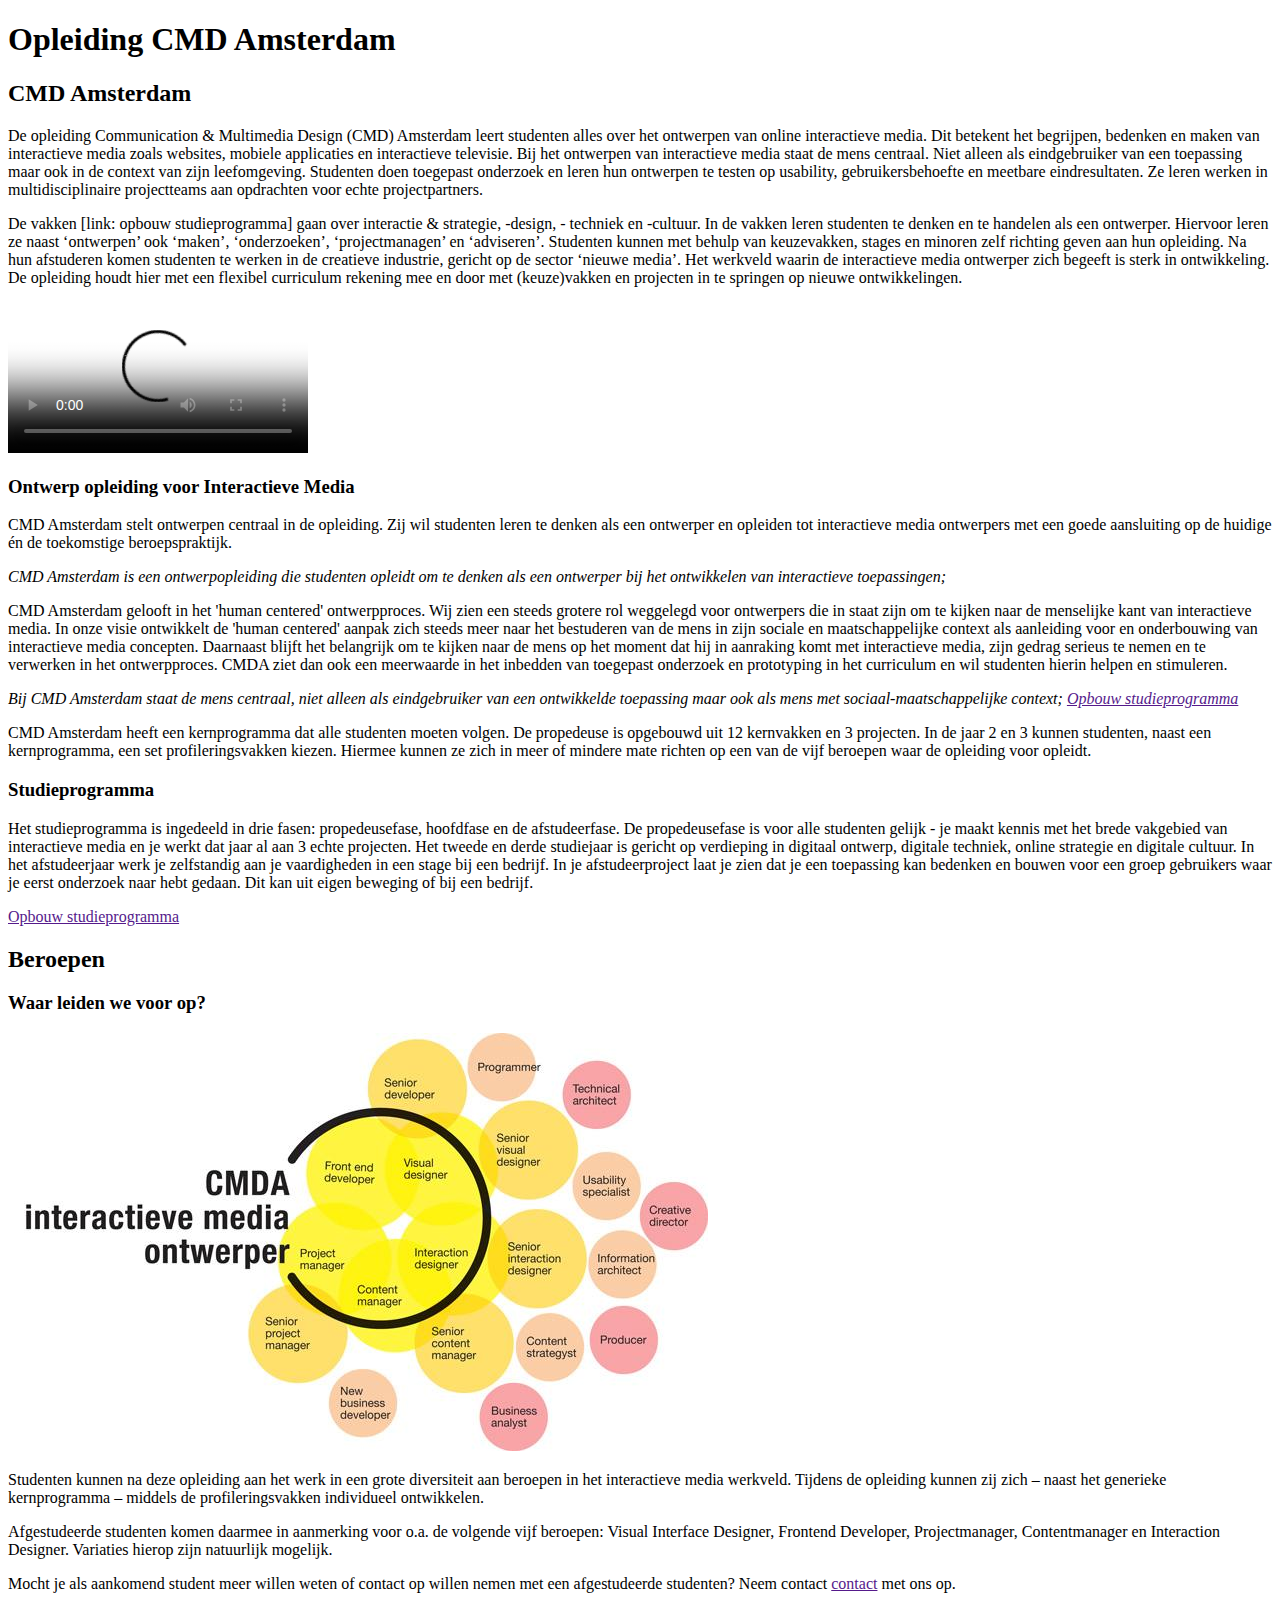
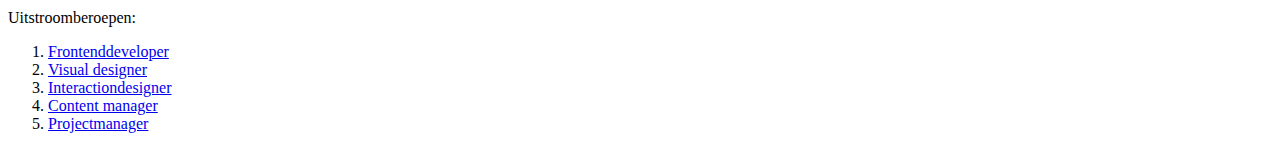
<file: deeltoets1/index.html>
<!doctype html>
<html>
	<head>
		<title>Opleiding CMD Amsterdam</title>

		<meta charset="utf-8">

		<meta name="description" content="De opleiding Communication & Multimedia Design (CMD) Amsterdam leert studenten alles over het ontwerpen van online interactieve media. Dit betekent het begrijpen, bedenken en maken van interactieve media zoals websites, mobiele applicaties en interactieve televisie. Bij het ontwerpen van interactieve media staat de mens centraal. Niet alleen als eindgebruiker van een toepassing maar ook in de context van zijn leefomgeving. Studenten doen toegepast onderzoek en leren hun ontwerpen te testen op usability, gebruikersbehoefte en meetbare eindresultaten. Ze leren werken in multidisciplinaire projectteams aan opdrachten voor echte projectpartners.">

		<meta name="keywords" content="CMD,Communication,Media,Design,Amsterdam,HvA,Hogeschool">

		<meta name="author" content="Tomas Harkema">

	</head>
	<body>
		<section>
			<h1>Opleiding CMD Amsterdam</h1>
			<article>
				<header>
					<h2>CMD Amsterdam</h2>
				</header>
				<p>De opleiding Communication & Multimedia Design (CMD) Amsterdam leert studenten alles over het ontwerpen van online interactieve media. Dit betekent het begrijpen, bedenken en maken van interactieve media zoals websites, mobiele applicaties en interactieve televisie. Bij het ontwerpen van interactieve media staat de mens centraal. Niet alleen als eindgebruiker van een toepassing maar ook in de context van zijn leefomgeving. Studenten doen toegepast onderzoek en leren hun ontwerpen te testen op usability, gebruikersbehoefte en meetbare eindresultaten. Ze leren werken in multidisciplinaire projectteams aan opdrachten voor echte projectpartners.</p>

				<p>De vakken [link: opbouw studieprogramma] gaan over interactie & strategie, -design, - techniek en -cultuur. In de vakken leren studenten te denken en te handelen als een ontwerper. Hiervoor leren ze naast ‘ontwerpen’ ook ‘maken’, ‘onderzoeken’, ‘projectmanagen’ en ‘adviseren’. Studenten kunnen met behulp van keuzevakken, stages en minoren zelf richting geven aan hun opleiding. Na hun afstuderen komen studenten te werken in de creatieve industrie, gericht op de sector ‘nieuwe media’. Het werkveld waarin de interactieve media ontwerper zich begeeft is sterk in ontwikkeling. De opleiding houdt hier met een flexibel curriculum rekening mee en door met (keuze)vakken en projecten in te springen op nieuwe ontwikkelingen.</p>

				<video controls poster="http://camendesign.com/code/video_for_everybody/poster.jpg">

					<track src="http://developer.longtailvideo.com/trac/export/2584/trunk/jw6/test/assets/captions/bunny-en.vtt" kind="subtitles" srclang="en" label="English">

					<source src="http://clips.vorwaerts-gmbh.de/big_buck_bunny.webm" type="video/webm">

					<source src="http://clips.vorwaerts-gmbh.de/big_buck_bunny.ogv" type="video/ogg">

					<source src="http://clips.vorwaerts-gmbh.de/big_buck_bunny.mp4" type="video/mp4">

					<object data="flvplayer.swf" type="application/x-shockwave-flash">
						<param value="flvplayer.swf" name="movie"/>
					</object>

					<p>Your browser does not support the video tag.</p>

				</video>

				<h3>Ontwerp opleiding voor Interactieve Media</h3>
				<p>CMD Amsterdam stelt ontwerpen centraal in de opleiding. Zij wil studenten leren te denken als een ontwerper en opleiden tot interactieve media ontwerpers met een goede aansluiting op de huidige én de toekomstige beroepspraktijk.</p>

				<p><em>CMD Amsterdam is een ontwerpopleiding die studenten opleidt om te denken als een ontwerper bij het ontwikkelen van interactieve toepassingen;</em></p>
				<p>CMD Amsterdam gelooft in het 'human centered' ontwerpproces. Wij zien een steeds grotere rol weggelegd voor ontwerpers die in staat zijn om te kijken naar de menselijke kant van interactieve media. In onze visie ontwikkelt de 'human centered' aanpak zich steeds meer naar het bestuderen van de mens in zijn sociale en maatschappelijke context als aanleiding voor en onderbouwing van interactieve media concepten. Daarnaast blijft het belangrijk om te kijken naar de mens op het moment dat hij in aanraking komt met interactieve media, zijn gedrag serieus te nemen en te verwerken in het ontwerpproces. CMDA ziet dan ook een meerwaarde in het inbedden van toegepast onderzoek en prototyping in het curriculum en wil studenten hierin helpen en stimuleren.</p>

				<p><em>Bij CMD Amsterdam staat de mens centraal, niet alleen als eindgebruiker van een ontwikkelde toepassing maar ook als mens met sociaal-maatschappelijke context; <a href="">Opbouw studieprogramma</a></em></p>
				
				<p>CMD Amsterdam heeft een kernprogramma dat alle studenten moeten volgen. De propedeuse is opgebouwd uit 12 kernvakken en 3 projecten. In de jaar 2 en 3 kunnen studenten, naast een kernprogramma, een set profileringsvakken kiezen. Hiermee kunnen ze zich in meer of mindere mate richten op een van de vijf beroepen waar de opleiding voor opleidt.</p>

				<h3>Studieprogramma</h3>
				<p>Het studieprogramma is ingedeeld in drie fasen: propedeusefase, hoofdfase en de afstudeerfase. De propedeusefase is voor alle studenten gelijk - je maakt kennis met het brede vakgebied van interactieve media en je werkt dat jaar al aan 3 echte projecten. Het tweede en derde studiejaar is gericht op verdieping in digitaal ontwerp, digitale techniek, online strategie en digitale cultuur. In het afstudeerjaar werk je zelfstandig aan je vaardigheden in een stage bij een bedrijf. In je afstudeerproject laat je zien dat je een toepassing kan bedenken en bouwen voor een groep gebruikers waar je eerst onderzoek naar hebt gedaan. Dit kan uit eigen beweging of bij een bedrijf.</p>

				<p><a href="">Opbouw studieprogramma</a></p>

				<h2>Beroepen</h2>
				<h3>Waar leiden we voor op?</h3>

				<img src="assets/images/beroepen.jpg" alt="Beroepen">

				<p>Studenten kunnen na deze opleiding aan het werk in een grote diversiteit aan beroepen in het interactieve media werkveld. Tijdens de opleiding kunnen zij zich – naast het generieke kernprogramma – middels de profileringsvakken individueel ontwikkelen.</p>
				<p>Afgestudeerde studenten komen daarmee in aanmerking voor o.a. de volgende vijf beroepen: Visual Interface Designer, Frontend Developer, Projectmanager, Contentmanager en Interaction Designer. Variaties hierop zijn natuurlijk mogelijk.</p>
				<p>Mocht je als aankomend student meer willen weten of contact op willen nemen met een afgestudeerde studenten? Neem contact <a href="">contact</a> met ons op.</p>

				<p>Uitstroomberoepen:</p>
				<ol>
					<li><a href="#frontenddeveloper">Frontenddeveloper</a></li>
					<li><a href="##visualDesigner">Visual designer</a></li>
					<li><a href="#interactiondesigner">Interactiondesigner</a></li>
					<li><a href="#contentManager">Content manager</a></li>
					<li><a href="#projectmanager">Projectmanager</a></li>
				</ol>
			</article>
		</section>
	</body>
</html>
</file>
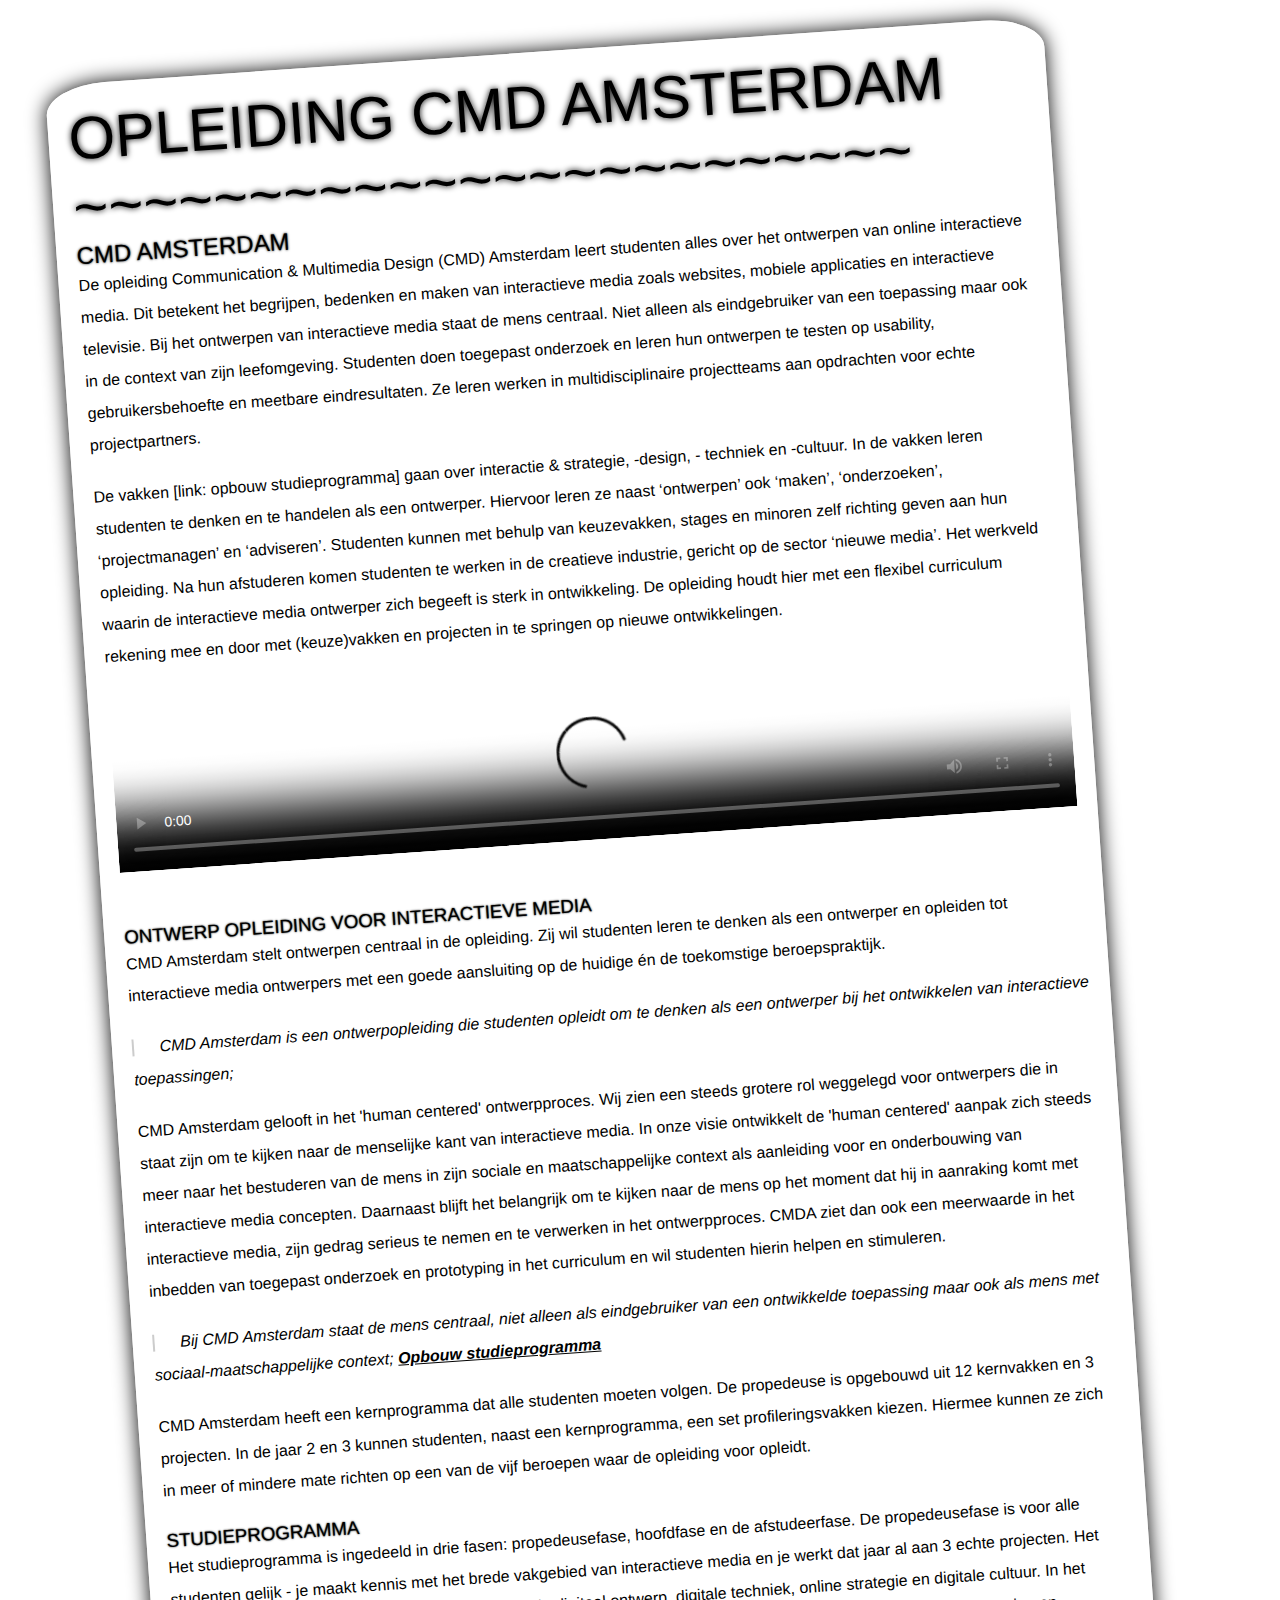
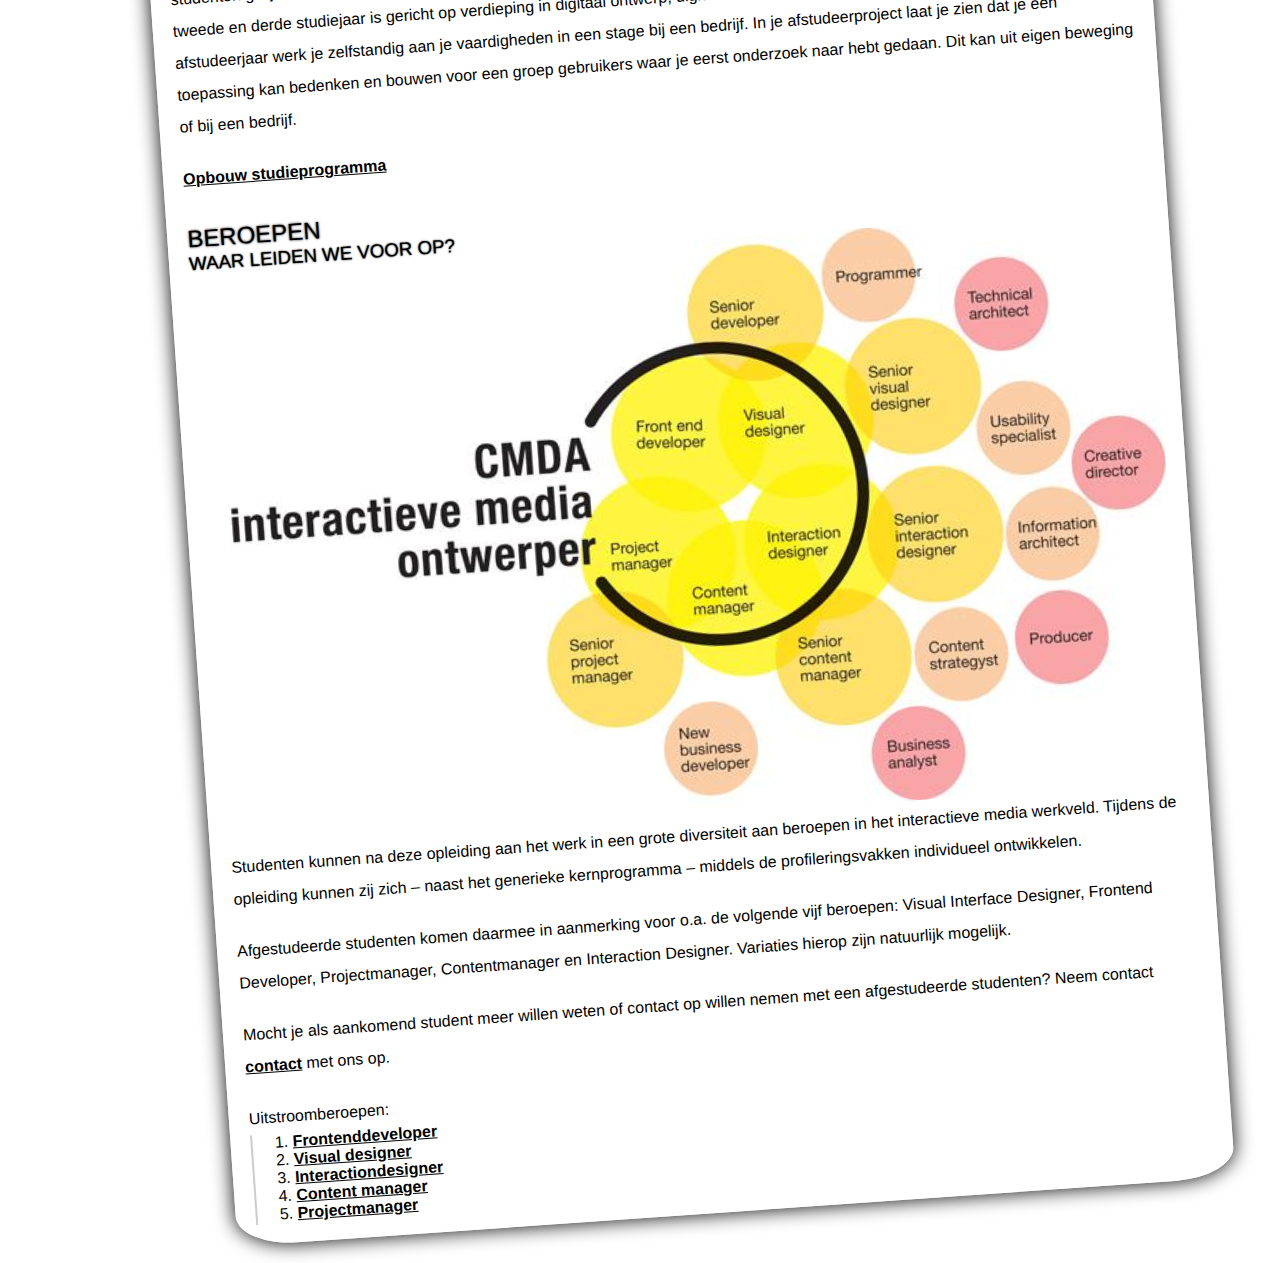
<file: deeltoets2/index.html>
<!doctype html>
<html>
	<head>
		<title>Opleiding CMD Amsterdam</title>

		<meta charset="utf-8">

		<meta name="description" content="De opleiding Communication & Multimedia Design (CMD) Amsterdam leert studenten alles over het ontwerpen van online interactieve media. Dit betekent het begrijpen, bedenken en maken van interactieve media zoals websites, mobiele applicaties en interactieve televisie. Bij het ontwerpen van interactieve media staat de mens centraal. Niet alleen als eindgebruiker van een toepassing maar ook in de context van zijn leefomgeving. Studenten doen toegepast onderzoek en leren hun ontwerpen te testen op usability, gebruikersbehoefte en meetbare eindresultaten. Ze leren werken in multidisciplinaire projectteams aan opdrachten voor echte projectpartners.">

		<meta name="keywords" content="CMD,Communication,Media,Design,Amsterdam,HvA,Hogeschool">

		<meta name="author" content="Tomas Harkema">

		<link href="assets/css/style.css" media="all" rel="stylesheet" type="text/css">

	</head>
	<body>
		<section>
			<h1>Opleiding CMD Amsterdam</h1>
			<article>
				<header>
					<h2>CMD Amsterdam</h2>
				</header>
				<p>De opleiding Communication & Multimedia Design (CMD) Amsterdam leert studenten alles over het ontwerpen van online interactieve media. Dit betekent het begrijpen, bedenken en maken van interactieve media zoals websites, mobiele applicaties en interactieve televisie. Bij het ontwerpen van interactieve media staat de mens centraal. Niet alleen als eindgebruiker van een toepassing maar ook in de context van zijn leefomgeving. Studenten doen toegepast onderzoek en leren hun ontwerpen te testen op usability, gebruikersbehoefte en meetbare eindresultaten. Ze leren werken in multidisciplinaire projectteams aan opdrachten voor echte projectpartners.</p>

				<p>De vakken [link: opbouw studieprogramma] gaan over interactie & strategie, -design, - techniek en -cultuur. In de vakken leren studenten te denken en te handelen als een ontwerper. Hiervoor leren ze naast ‘ontwerpen’ ook ‘maken’, ‘onderzoeken’, ‘projectmanagen’ en ‘adviseren’. Studenten kunnen met behulp van keuzevakken, stages en minoren zelf richting geven aan hun opleiding. Na hun afstuderen komen studenten te werken in de creatieve industrie, gericht op de sector ‘nieuwe media’. Het werkveld waarin de interactieve media ontwerper zich begeeft is sterk in ontwikkeling. De opleiding houdt hier met een flexibel curriculum rekening mee en door met (keuze)vakken en projecten in te springen op nieuwe ontwikkelingen.</p>

				<video controls poster="http://camendesign.com/code/video_for_everybody/poster.jpg">

					<track src="http://developer.longtailvideo.com/trac/export/2584/trunk/jw6/test/assets/captions/bunny-en.vtt" kind="subtitles" srclang="en" label="English">

					<source src="http://clips.vorwaerts-gmbh.de/big_buck_bunny.webm" type="video/webm">

					<source src="http://clips.vorwaerts-gmbh.de/big_buck_bunny.ogv" type="video/ogg">

					<source src="http://clips.vorwaerts-gmbh.de/big_buck_bunny.mp4" type="video/mp4">

					<object data="flvplayer.swf" type="application/x-shockwave-flash">
						<param value="flvplayer.swf" name="movie"/>
					</object>

					<p>Your browser does not support the video tag.</p>

				</video>

				<h3>Ontwerp opleiding voor Interactieve Media</h3>
				<p>CMD Amsterdam stelt ontwerpen centraal in de opleiding. Zij wil studenten leren te denken als een ontwerper en opleiden tot interactieve media ontwerpers met een goede aansluiting op de huidige én de toekomstige beroepspraktijk.</p>

				<p><em>CMD Amsterdam is een ontwerpopleiding die studenten opleidt om te denken als een ontwerper bij het ontwikkelen van interactieve toepassingen;</em></p>
				<p>CMD Amsterdam gelooft in het 'human centered' ontwerpproces. Wij zien een steeds grotere rol weggelegd voor ontwerpers die in staat zijn om te kijken naar de menselijke kant van interactieve media. In onze visie ontwikkelt de 'human centered' aanpak zich steeds meer naar het bestuderen van de mens in zijn sociale en maatschappelijke context als aanleiding voor en onderbouwing van interactieve media concepten. Daarnaast blijft het belangrijk om te kijken naar de mens op het moment dat hij in aanraking komt met interactieve media, zijn gedrag serieus te nemen en te verwerken in het ontwerpproces. CMDA ziet dan ook een meerwaarde in het inbedden van toegepast onderzoek en prototyping in het curriculum en wil studenten hierin helpen en stimuleren.</p>

				<p><em>Bij CMD Amsterdam staat de mens centraal, niet alleen als eindgebruiker van een ontwikkelde toepassing maar ook als mens met sociaal-maatschappelijke context; <a href="">Opbouw studieprogramma</a></em></p>
				
				<p>CMD Amsterdam heeft een kernprogramma dat alle studenten moeten volgen. De propedeuse is opgebouwd uit 12 kernvakken en 3 projecten. In de jaar 2 en 3 kunnen studenten, naast een kernprogramma, een set profileringsvakken kiezen. Hiermee kunnen ze zich in meer of mindere mate richten op een van de vijf beroepen waar de opleiding voor opleidt.</p>

				<h3>Studieprogramma</h3>
				<p>Het studieprogramma is ingedeeld in drie fasen: propedeusefase, hoofdfase en de afstudeerfase. De propedeusefase is voor alle studenten gelijk - je maakt kennis met het brede vakgebied van interactieve media en je werkt dat jaar al aan 3 echte projecten. Het tweede en derde studiejaar is gericht op verdieping in digitaal ontwerp, digitale techniek, online strategie en digitale cultuur. In het afstudeerjaar werk je zelfstandig aan je vaardigheden in een stage bij een bedrijf. In je afstudeerproject laat je zien dat je een toepassing kan bedenken en bouwen voor een groep gebruikers waar je eerst onderzoek naar hebt gedaan. Dit kan uit eigen beweging of bij een bedrijf.</p>

				<p><a href="">Opbouw studieprogramma</a></p>

				<h2>Beroepen</h2>
				<h3>Waar leiden we voor op?</h3>

				<img src="assets/images/beroepen.jpg" alt="Beroepen">

				<p>Studenten kunnen na deze opleiding aan het werk in een grote diversiteit aan beroepen in het interactieve media werkveld. Tijdens de opleiding kunnen zij zich – naast het generieke kernprogramma – middels de profileringsvakken individueel ontwikkelen.</p>
				<p>Afgestudeerde studenten komen daarmee in aanmerking voor o.a. de volgende vijf beroepen: Visual Interface Designer, Frontend Developer, Projectmanager, Contentmanager en Interaction Designer. Variaties hierop zijn natuurlijk mogelijk.</p>
				<p>Mocht je als aankomend student meer willen weten of contact op willen nemen met een afgestudeerde studenten? Neem contact <a href="">contact</a> met ons op.</p>

				<p>Uitstroomberoepen:</p>
				<ol>
					<li><a href="#frontenddeveloper">Frontenddeveloper</a></li>
					<li><a href="##visualDesigner">Visual designer</a></li>
					<li><a href="#interactiondesigner">Interactiondesigner</a></li>
					<li><a href="#contentManager">Content manager</a></li>
					<li><a href="#projectmanager">Projectmanager</a></li>
				</ol>
			</article>
		</section>
	</body>
</html>
</file>
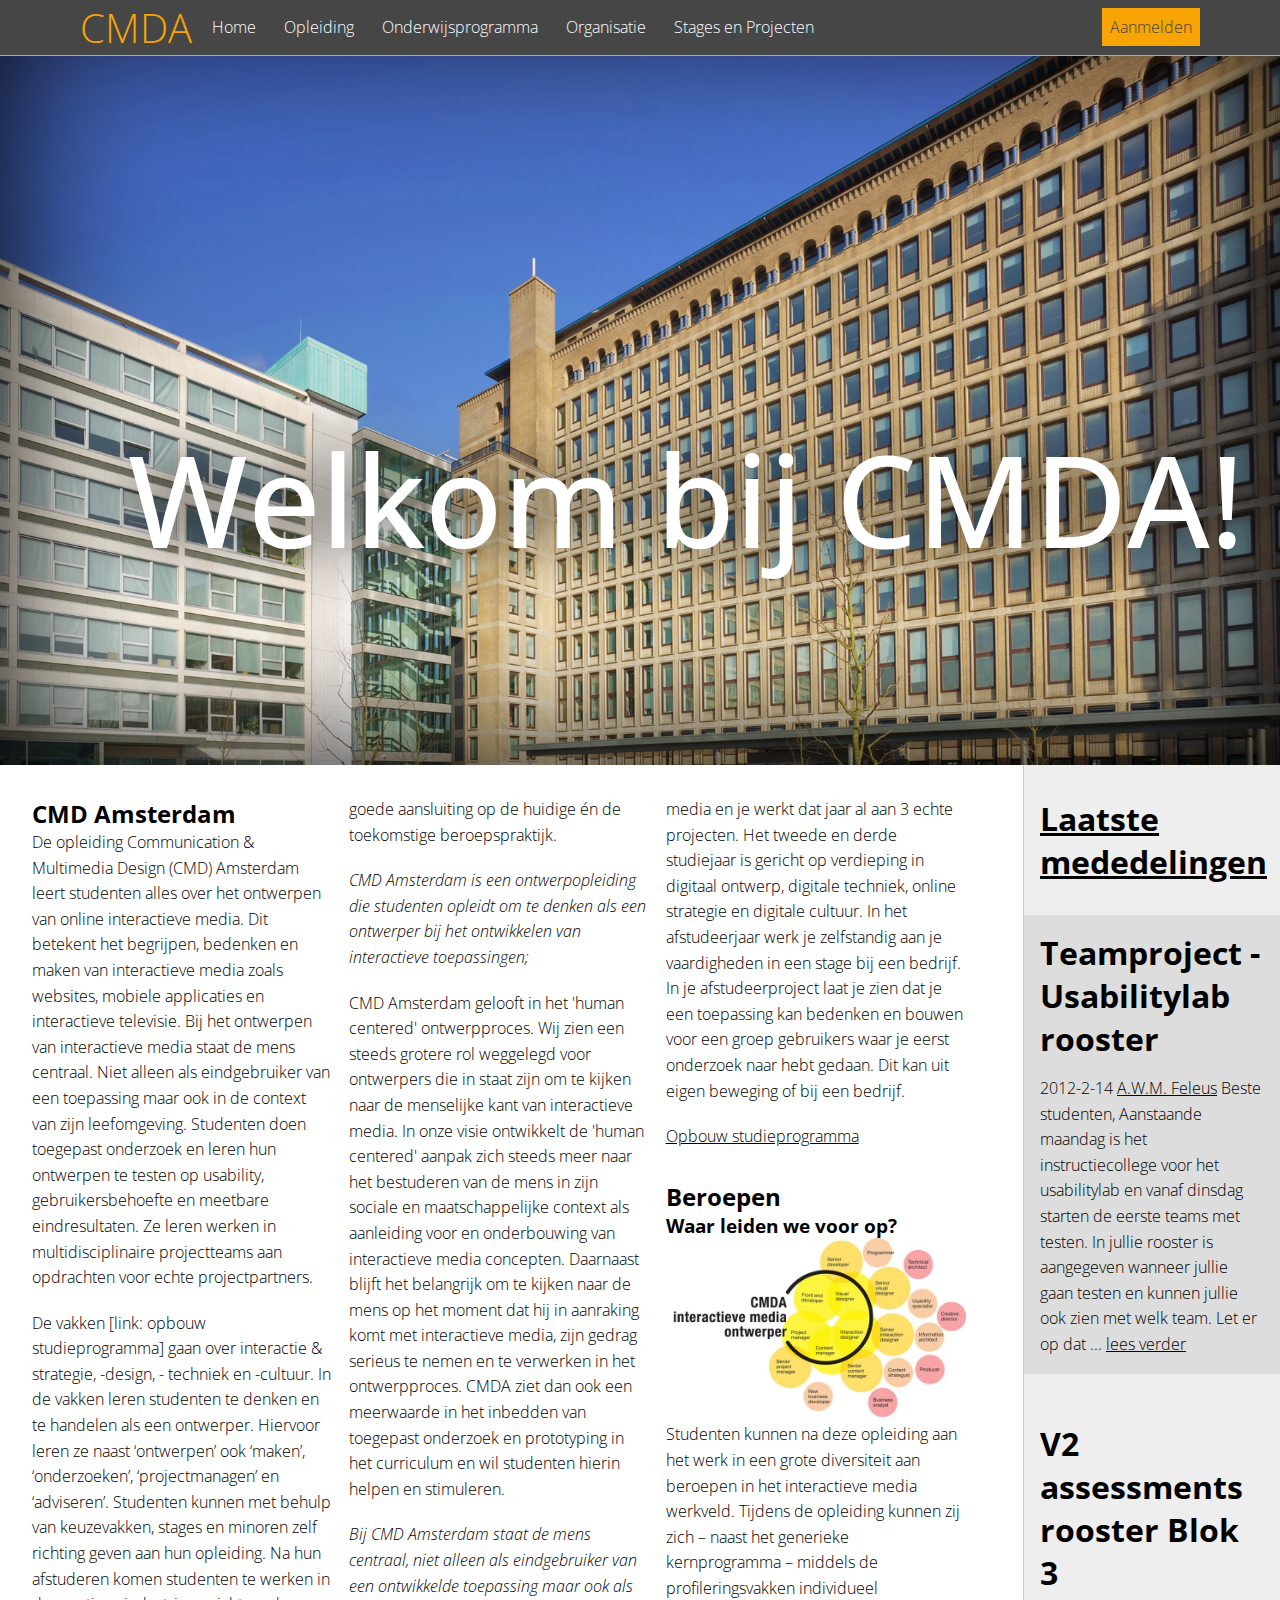
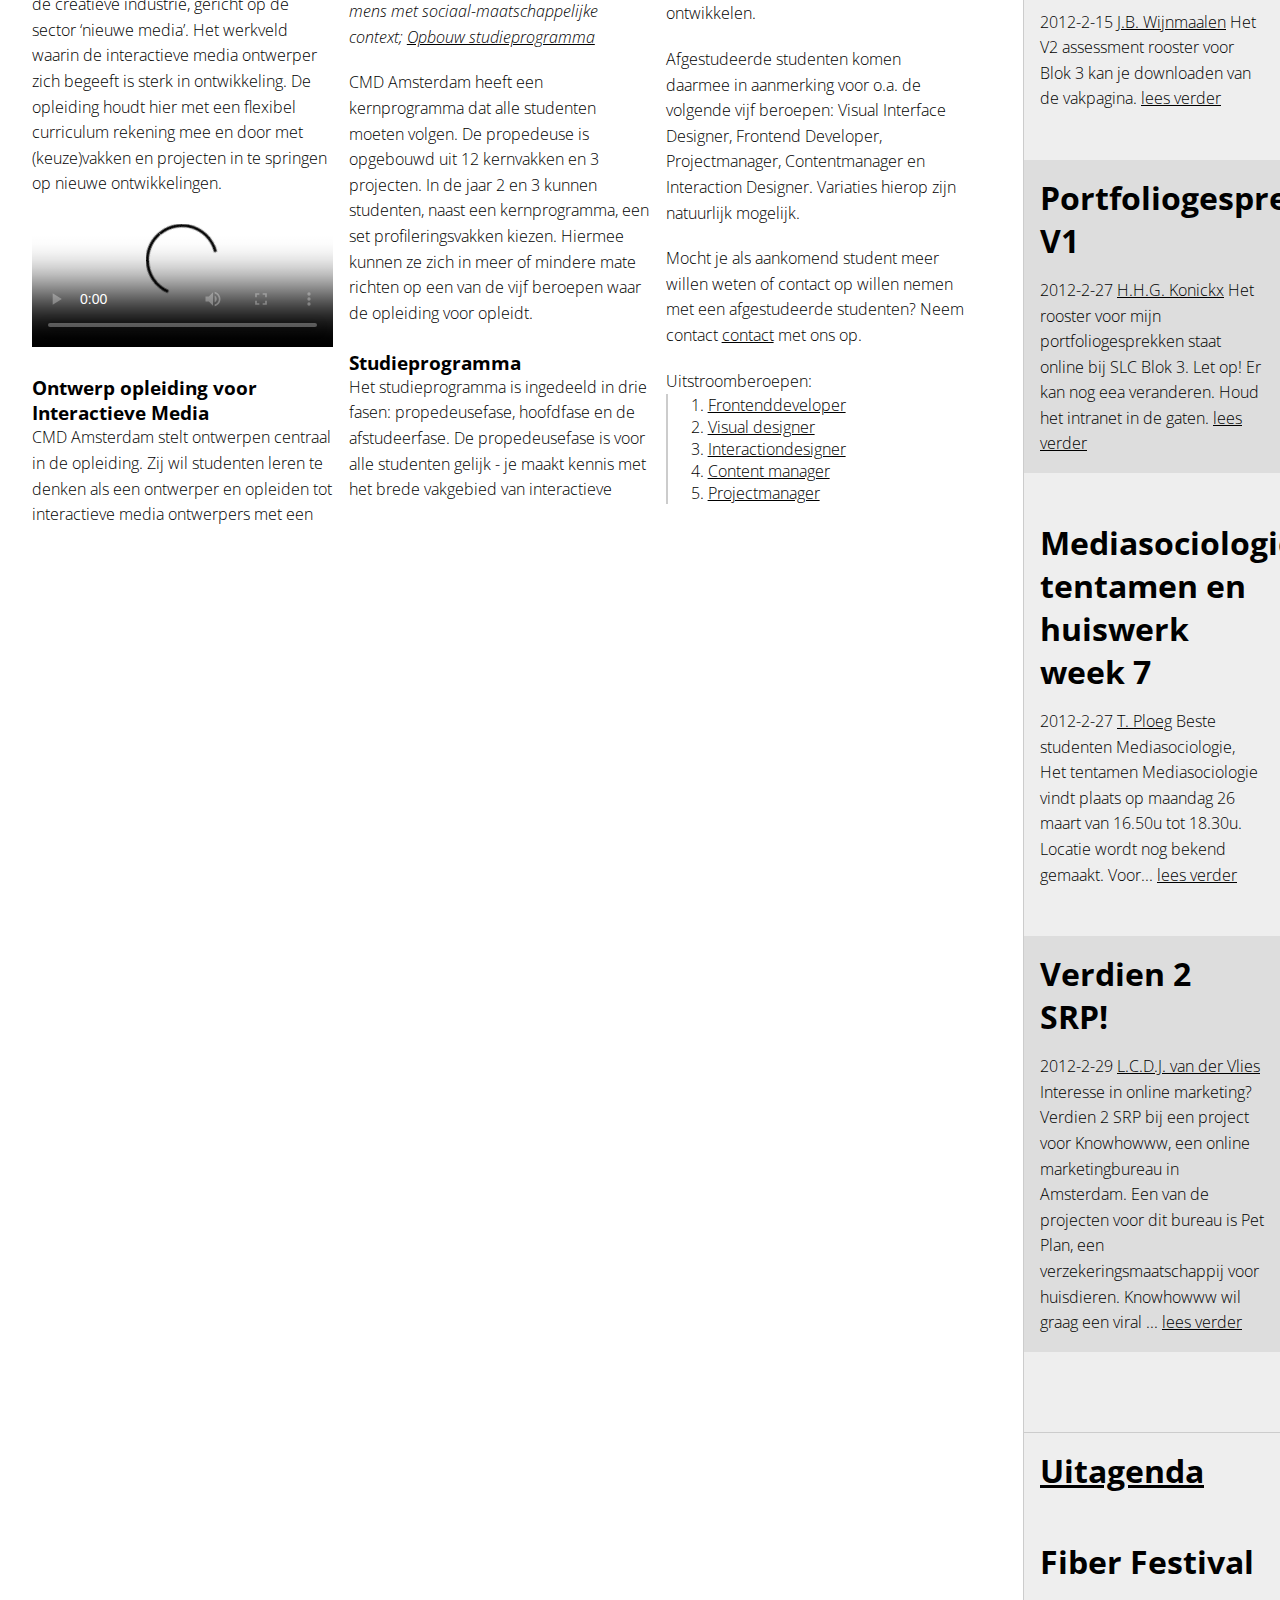
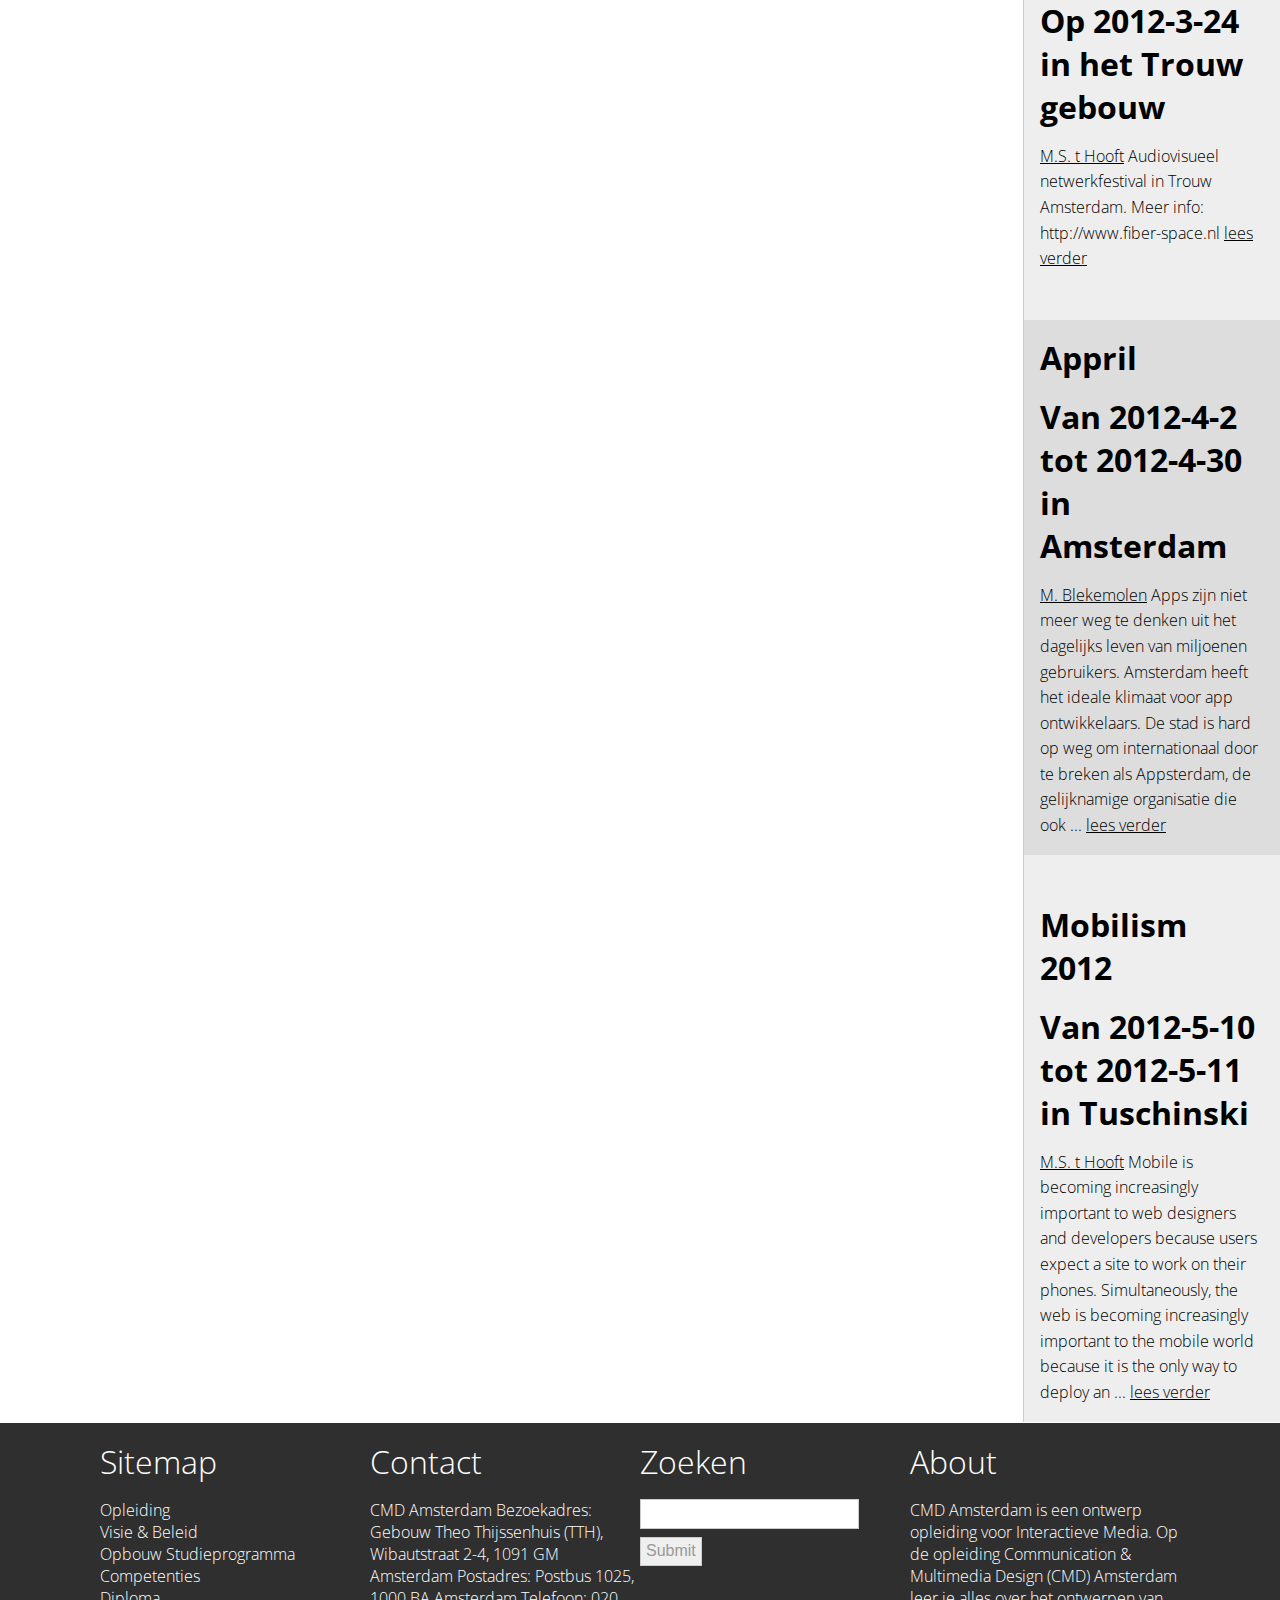
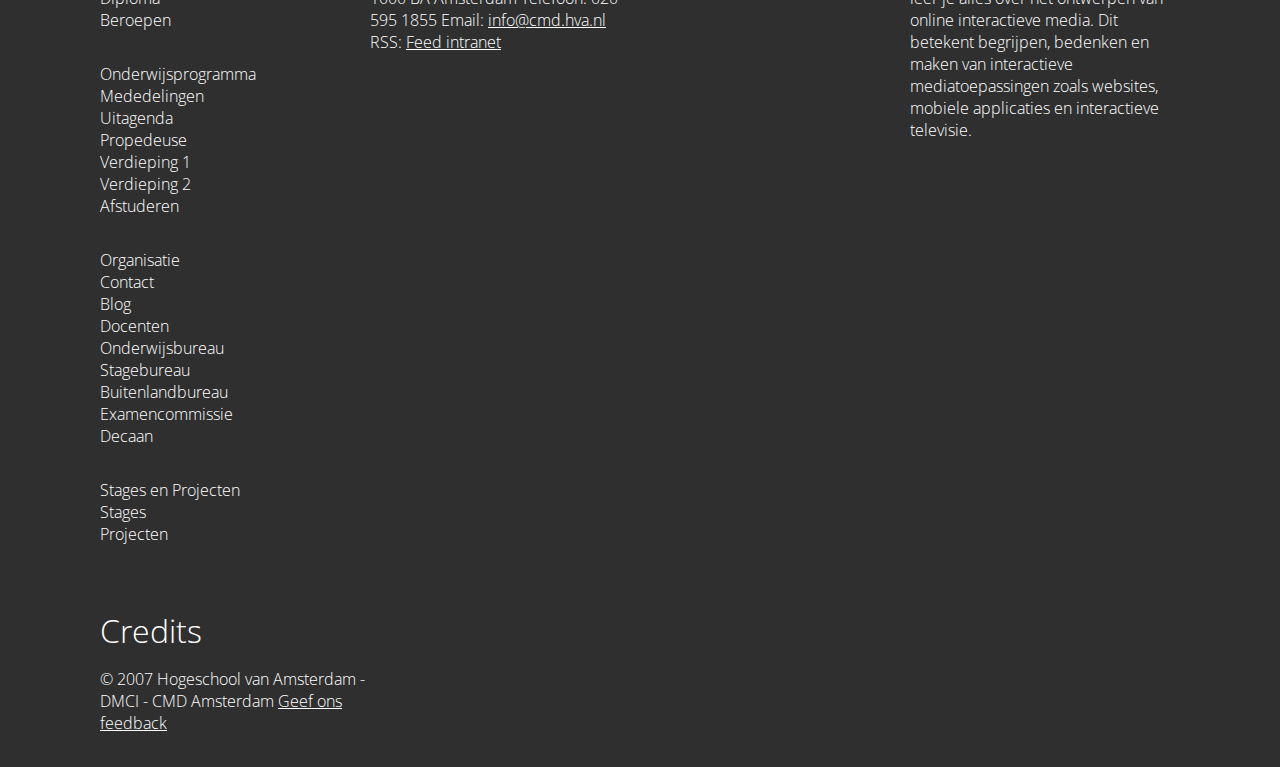
<file: eindopdracht/index.html>
<!doctype html>
<html class="no-js">
<head>
	<title>CMD Amsterdam</title>
	<meta charset="utf-8">
	<meta name="description" content="De opleiding Communication & Multimedia Design (CMD) Amsterdam leert studenten alles over het ontwerpen van online interactieve media. Dit betekent het begrijpen, bedenken en maken van interactieve media zoals websites, mobiele applicaties en interactieve televisie. Bij het ontwerpen van interactieve media staat de mens centraal. Niet alleen als eindgebruiker van een toepassing maar ook in de context van zijn leefomgeving. Studenten doen toegepast onderzoek en leren hun ontwerpen te testen op usability, gebruikersbehoefte en meetbare eindresultaten. Ze leren werken in multidisciplinaire projectteams aan opdrachten voor echte projectpartners.">
	<meta name="keywords" content="CMD,Communication,Media,Design,Amsterdam,HvA,Hogeschool">
	<meta name="author" content="Tomas Harkema">
	<meta name="viewport" content="width=device-width, initial-scale=1">
	<link href='http://fonts.googleapis.com/css?family=Open+Sans:400,300,700' rel='stylesheet' type='text/css'>
	<link href="assets/css/style.css" media="all" rel="stylesheet" type="text/css">
</head>
<body>
	<header>
		<nav id="navigation">
			<div class="logo">CMDA</div>
			<div class="pull_right aanmelden">
				<a href="form.html" class="button">Aanmelden</a>
			</div>
			<div class="pull_right stackbuttonContainer">
				<a href="#navigation" class="stackbutton">—<br>—<br>—</a>
				<a href="#" class="stackbuttonClose">—<br>—<br>—</a>
			</div>
			<ul>
				<li><a href="index.html">Home</a></li>
				<li>Opleiding</li>
				<li>Onderwijsprogramma</li>
				<li>Organisatie</li>
				<li>Stages en Projecten</li>
			</ul>
		</nav>
	</header>
	<section class="jumbo">
		<div class="jumbo_img" style="background-image:url('assets/img/header.jpg');">
			<h1>Welkom bij CMDA!</h1>
		</div>
	</section>

	<div class='content'>

		<section>

			<article>
				<header>
					<h2>CMD Amsterdam</h2>
				</header>
				<p>De opleiding Communication & Multimedia Design (CMD) Amsterdam leert studenten alles over het ontwerpen van online interactieve media. Dit betekent het begrijpen, bedenken en maken van interactieve media zoals websites, mobiele applicaties en interactieve televisie. Bij het ontwerpen van interactieve media staat de mens centraal. Niet alleen als eindgebruiker van een toepassing maar ook in de context van zijn leefomgeving. Studenten doen toegepast onderzoek en leren hun ontwerpen te testen op usability, gebruikersbehoefte en meetbare eindresultaten. Ze leren werken in multidisciplinaire projectteams aan opdrachten voor echte projectpartners.</p>

				<p>De vakken [link: opbouw studieprogramma] gaan over interactie & strategie, -design, - techniek en -cultuur. In de vakken leren studenten te denken en te handelen als een ontwerper. Hiervoor leren ze naast ‘ontwerpen’ ook ‘maken’, ‘onderzoeken’, ‘projectmanagen’ en ‘adviseren’. Studenten kunnen met behulp van keuzevakken, stages en minoren zelf richting geven aan hun opleiding. Na hun afstuderen komen studenten te werken in de creatieve industrie, gericht op de sector ‘nieuwe media’. Het werkveld waarin de interactieve media ontwerper zich begeeft is sterk in ontwikkeling. De opleiding houdt hier met een flexibel curriculum rekening mee en door met (keuze)vakken en projecten in te springen op nieuwe ontwikkelingen.</p>
				<div class="video">
					<video controls poster="http://camendesign.com/code/video_for_everybody/poster.jpg">

						<track src="http://developer.longtailvideo.com/trac/export/2584/trunk/jw6/test/assets/captions/bunny-en.vtt" kind="subtitles" srclang="en" label="English">

							<source src="http://clips.vorwaerts-gmbh.de/big_buck_bunny.webm" type="video/webm">

								<source src="http://clips.vorwaerts-gmbh.de/big_buck_bunny.ogv" type="video/ogg">

									<source src="http://clips.vorwaerts-gmbh.de/big_buck_bunny.mp4" type="video/mp4">

										<object data="flvplayer.swf" type="application/x-shockwave-flash">
											<param value="flvplayer.swf" name="movie"/>
										</object>

										<p>Your browser does not support the video tag.</p>

									</video>
								</div>
								<h3>Ontwerp opleiding voor Interactieve Media</h3>
								<p>CMD Amsterdam stelt ontwerpen centraal in de opleiding. Zij wil studenten leren te denken als een ontwerper en opleiden tot interactieve media ontwerpers met een goede aansluiting op de huidige én de toekomstige beroepspraktijk.</p>

								<p><em>CMD Amsterdam is een ontwerpopleiding die studenten opleidt om te denken als een ontwerper bij het ontwikkelen van interactieve toepassingen;</em></p>
								<p>CMD Amsterdam gelooft in het 'human centered' ontwerpproces. Wij zien een steeds grotere rol weggelegd voor ontwerpers die in staat zijn om te kijken naar de menselijke kant van interactieve media. In onze visie ontwikkelt de 'human centered' aanpak zich steeds meer naar het bestuderen van de mens in zijn sociale en maatschappelijke context als aanleiding voor en onderbouwing van interactieve media concepten. Daarnaast blijft het belangrijk om te kijken naar de mens op het moment dat hij in aanraking komt met interactieve media, zijn gedrag serieus te nemen en te verwerken in het ontwerpproces. CMDA ziet dan ook een meerwaarde in het inbedden van toegepast onderzoek en prototyping in het curriculum en wil studenten hierin helpen en stimuleren.</p>

								<p><em>Bij CMD Amsterdam staat de mens centraal, niet alleen als eindgebruiker van een ontwikkelde toepassing maar ook als mens met sociaal-maatschappelijke context; <a href="">Opbouw studieprogramma</a></em></p>

								<p>CMD Amsterdam heeft een kernprogramma dat alle studenten moeten volgen. De propedeuse is opgebouwd uit 12 kernvakken en 3 projecten. In de jaar 2 en 3 kunnen studenten, naast een kernprogramma, een set profileringsvakken kiezen. Hiermee kunnen ze zich in meer of mindere mate richten op een van de vijf beroepen waar de opleiding voor opleidt.</p>

								<h3>Studieprogramma</h3>
								<p>Het studieprogramma is ingedeeld in drie fasen: propedeusefase, hoofdfase en de afstudeerfase. De propedeusefase is voor alle studenten gelijk - je maakt kennis met het brede vakgebied van interactieve media en je werkt dat jaar al aan 3 echte projecten. Het tweede en derde studiejaar is gericht op verdieping in digitaal ontwerp, digitale techniek, online strategie en digitale cultuur. In het afstudeerjaar werk je zelfstandig aan je vaardigheden in een stage bij een bedrijf. In je afstudeerproject laat je zien dat je een toepassing kan bedenken en bouwen voor een groep gebruikers waar je eerst onderzoek naar hebt gedaan. Dit kan uit eigen beweging of bij een bedrijf.</p>

								<p><a href="">Opbouw studieprogramma</a></p>

								<h2>Beroepen</h2>
								<h3>Waar leiden we voor op?</h3>

								<img src="assets/img/beroepen.jpg" alt="Beroepen">

								<p>Studenten kunnen na deze opleiding aan het werk in een grote diversiteit aan beroepen in het interactieve media werkveld. Tijdens de opleiding kunnen zij zich – naast het generieke kernprogramma – middels de profileringsvakken individueel ontwikkelen.</p>
								<p>Afgestudeerde studenten komen daarmee in aanmerking voor o.a. de volgende vijf beroepen: Visual Interface Designer, Frontend Developer, Projectmanager, Contentmanager en Interaction Designer. Variaties hierop zijn natuurlijk mogelijk.</p>
								<p>Mocht je als aankomend student meer willen weten of contact op willen nemen met een afgestudeerde studenten? Neem contact <a href="">contact</a> met ons op.</p>

								<p>Uitstroomberoepen:</p>
								<ol>
									<li><a href="#frontenddeveloper">Frontenddeveloper</a></li>
									<li><a href="#visualDesigner">Visual designer</a></li>
									<li><a href="#interactiondesigner">Interactiondesigner</a></li>
									<li><a href="#contentManager">Content manager</a></li>
									<li><a href="#projectmanager">Projectmanager</a></li>
								</ol>
							</article>


						</section>
						<!-- Aside teksten en info: Laatste mededelingen, Agenda, Twitter -->
						<aside>
							<h1><a href="#">Laatste mededelingen</a></h1>
							<section>
								<h1>Teamproject - Usabilitylab rooster</h1>
								<p>
									<time datetime="2012-02-14">2012-2-14</time>
									<span><a href="#">A.W.M. Feleus</a></span>
									Beste studenten, Aanstaande maandag is het instructiecollege voor het usabilitylab en vanaf dinsdag starten de eerste teams met testen. In jullie rooster is aangegeven wanneer jullie gaan testen en kunnen jullie ook zien met welk team. Let er op dat ...
									<a href="#">lees verder</a>
								</p>
							</section>
							<section>
								<h1>V2 assessments rooster Blok 3</h1>
								<p>
									<time datetime="2012-02-15">2012-2-15</time>
									<span><a href="#">J.B. Wijnmaalen</a></span>
									Het V2 assessment rooster voor Blok 3 kan je  downloaden van de vakpagina.
									<a href="#">lees verder</a>
								</p>
							</section>
							<section>
								<h1>Portfoliogesprekken V1</h1>
								<p>
									<time datetime="2012-02-27">2012-2-27</time>
									<span><a href="#">H.H.G. Konickx</a></span>
									Het rooster voor mijn portfoliogesprekken staat online bij SLC Blok 3. Let op! Er kan nog eea veranderen. Houd het intranet in de gaten.
									<a href="#">lees verder</a>
								</p>
							</section>
							<section>
								<h1>Mediasociologie: tentamen en huiswerk week 7</h1>
								<p>
									<time datetime="2012-02-27">2012-2-27</time>
									<span><a href="#">T. Ploeg</a></span>
									Beste studenten Mediasociologie, Het tentamen Mediasociologie vindt plaats op maandag 26 maart van 16.50u tot 18.30u. Locatie wordt nog bekend gemaakt. Voor...
									<a href="#">lees verder</a>
								</p>
							</section>
							<section>
								<h1>Verdien 2 SRP!</h1>
								<p>
									<time datetime="2012-02-29">2012-2-29</time>
									<span><a href="#">L.C.D.J. van der Vlies</a></span>
									Interesse in online marketing? Verdien 2 SRP bij een project voor Knowhowww, een online marketingbureau in Amsterdam. Een van de projecten voor dit bureau is Pet Plan, een verzekeringsmaatschappij voor huisdieren. Knowhowww wil graag een viral ...
									<a href="#">lees verder</a>
								</p>
							</section>


							<h1><a href="#">Uitagenda</a></h1>
							<section>
								<h1>Fiber Festival</h1>
								<h1>Op <time datetime="2012-03-24">2012-3-24</time> in het Trouw gebouw</h1>
								<p>
									<span><a href="#">M.S. t Hooft</a></span>
									Audiovisueel netwerkfestival in Trouw Amsterdam. Meer info: http://www.fiber-space.nl
									<a href="#">lees verder</a>
								</p>
							</section>
							<section>
								<h1>Appril</h1>
								<h1>Van <time datetime="2012-04-02">2012-4-2</time> tot <time datetime="2012-04-30">2012-4-30</time> in Amsterdam</h1>
								<p>
									<span><a href="#">M. Blekemolen</a></span>
									Apps zijn niet meer weg te denken uit het dagelijks leven van miljoenen gebruikers. Amsterdam heeft het ideale klimaat voor app ontwikkelaars. De stad is hard op weg om internationaal door te breken als Appsterdam, de gelijknamige organisatie die ook ...
									<a href="#">lees verder</a>
								</p>
							</section>
							<section>
								<h1>Mobilism 2012</h1>
								<h1>Van <time datetime="2012-05-10">2012-5-10</time> tot <time datetime="2012-05-11">2012-5-11</time> in Tuschinski</h1>
								<p>
									<span><a href="#">M.S. t Hooft</a></span>
									Mobile is becoming increasingly important to web designers and developers because users expect a site to work on their phones. Simultaneously, the web is becoming increasingly important to the mobile world because it is the only way to deploy an ...
									<a href="#">lees verder</a>
								</p>
							</section>
			<!--
				Twitter feed:
				@cmdamsterdam
				#cmda
			-->
		</aside>
	</div>
	<footer>
		<div class="container">
			<div class="columns">
				<div class="column">
					<h1>Sitemap</h1>
					<ul>
						<li>Opleiding</li>
						<ul>
							<li>Visie & Beleid</li>
							<li>Opbouw Studieprogramma</li>
							<li>Competenties</li>
							<li>Diploma</li>
							<li>Beroepen</li>
						</ul>
						<li>Onderwijsprogramma</li>
						<ul>
							<li>Mededelingen</li>
							<li>Uitagenda</li>
							<li>Propedeuse</li>
							<li>Verdieping 1</li>
							<li>Verdieping 2</li>
							<li>Afstuderen</li>
						</ul>
						
						<li>Organisatie</li>
						<ul>
							<li>Contact</li>
							<li>Blog</li>
							<li>Docenten</li>
							<li>Onderwijsbureau</li>
							<li>Stagebureau</li>
							<li>Buitenlandbureau</li>
							<li>Examencommissie</li>
							<li>Decaan</li>
						</ul>
						<li>Stages en Projecten</li>
						<ul>
							<li>Stages</li>
							<li>Projecten</li>
						</ul>
					</ul>
				</div>
				<div class="column">
					<h1>Contact</h1>
					CMD Amsterdam
					Bezoekadres: Gebouw Theo Thijssenhuis (TTH), Wibautstraat 2-4, 1091 GM Amsterdam
					Postadres: Postbus 1025, 1000 BA Amsterdam
					Telefoon: 020 595 1855
					Email: <a href="#">info@cmd.hva.nl</a>
					RSS: <a href="#">Feed intranet</a>
				</div>
				<div class="column">
					<h1>Zoeken</h1>
					<form>
						<input type="text">
						<input type="submit">
					</form>
				</div>
				<div class="column">
					<h1>About</h1>
					CMD Amsterdam is een ontwerp opleiding voor Interactieve Media.
					Op de opleiding Communication & Multimedia Design (CMD) Amsterdam leer je alles over het ontwerpen van online interactieve media. Dit betekent begrijpen, bedenken en maken van interactieve mediatoepassingen zoals websites, mobiele applicaties en interactieve televisie.
				</div>
				<div class="column">
					<h1>Credits</h1>
					© 2007 Hogeschool van Amsterdam - DMCI - CMD Amsterdam
					<a href="#">Geef ons feedback</a>
				</div>
			</div>
		</div>

	</footer>
	<script src="http://code.jquery.com/jquery-1.11.0.min.js"></script>
	<script src="assets/js/Modernizr.js"></script>
	<script src="assets/js/script.js"></script>
</body>
</html>
</file>
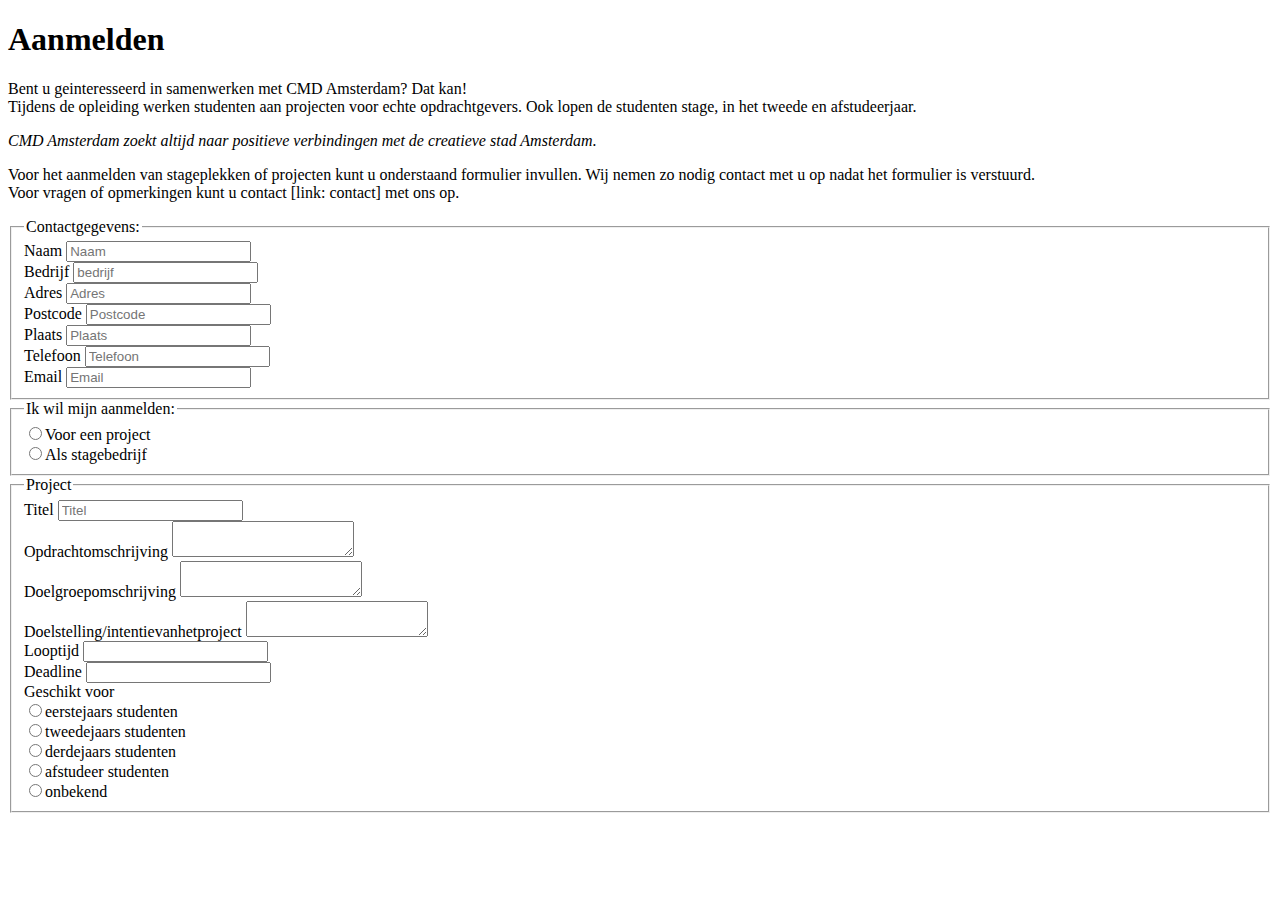
<file: deeltoets1/form.html>
<!doctype html>
<html>
	<head>
		<title>Aanmelden - Opleiding CMD Amsterdam</title>

		<meta charset="utf-8">

		<meta name="description" content="De opleiding Communication & Multimedia Design (CMD) Amsterdam leert studenten alles over het ontwerpen van online interactieve media. Dit betekent het begrijpen, bedenken en maken van interactieve media zoals websites, mobiele applicaties en interactieve televisie. Bij het ontwerpen van interactieve media staat de mens centraal. Niet alleen als eindgebruiker van een toepassing maar ook in de context van zijn leefomgeving. Studenten doen toegepast onderzoek en leren hun ontwerpen te testen op usability, gebruikersbehoefte en meetbare eindresultaten. Ze leren werken in multidisciplinaire projectteams aan opdrachten voor echte projectpartners.">

		<meta name="keywords" content="CMD,Communication,Media,Design,Amsterdam,HvA,Hogeschool">

		<meta name="author" content="Tomas Harkema">

	</head>
	<body>

		<h1>Aanmelden</h1>
	
		<p>Bent u geinteresseerd in samenwerken met CMD Amsterdam? Dat kan!<br>
		Tijdens de opleiding werken studenten aan projecten voor echte opdrachtgevers. Ook lopen de studenten stage, in het tweede en afstudeerjaar.</p>

		<p><em>CMD Amsterdam zoekt altijd naar positieve verbindingen met de creatieve stad Amsterdam.</em></p>

		<p>Voor het aanmelden van stageplekken of projecten kunt u onderstaand formulier invullen. Wij nemen zo nodig contact met u op nadat het formulier is verstuurd.<br>
		Voor vragen of opmerkingen kunt u contact [link: contact] met ons op.</p>

		<!-- BRONNEN:
		http://staffannoteberg.com/html5-pattern.html
		http://www.molenaar-technologies.nl/regex-op-zn-nederlands/
		-->

		<form>
			<fieldset>
				<legend>Contactgegevens:</legend>

				<label for="name">Naam</label>
				<input type="text" id="name" placeholder="Naam" required><br>

				<label for="bedrijf">Bedrijf</label>
				<input type="text" id="bedrijf" placeholder="bedrijf" required><br>

				<label for="adres">Adres</label>
				<input type="text" id="adres" placeholder="Adres" required pattern="/^([1-9][e][\s])*([a-zA-Z]+(([\.][\s])|([\s]))?)+[1-9][0-9]*(([-][1-9][0-9]*)|([\s]?[a-zA-Z]+))?$/i" title="dutch address"><br>

				<label for="postcode">Postcode</label>
				<input type="text" id="postcode" placeholder="Postcode" required pattern="/^[1-9][0-9]{3}[\s]?[A-Za-z]{2}$/i" title="dutch postal code"><br>

				<label for="plaats">Plaats</label>
				<input type="text" id="plaats" placeholder="Plaats" required><br>

				<label for="telefoon">Telefoon</label>
				<input type="text" id="telefoon" placeholder="Telefoon" required pattern="(\+?\d[- .]*){7,13}" title="international, national or local phone number"><br>

				<label for="email">Email</label>
				<input type="email" id="email" placeholder="Email" required><br>

			</fieldset>

			<fieldset>

				<legend>Ik wil mijn aanmelden:</legend>

				<input type="radio" name="aanmelden" value="project" id="project"><label for="project">Voor een project</label><br>
				<input type="radio" name="aanmelden" value="stage" id="stage"><label for="stage">Als stagebedrijf</label>

			</fieldset>


			<fieldset>
				<legend>Project</legend>

				<label for="titel">Titel</label>
				<input type="text" name="titel" id="titel" placeholder="Titel"><br>

				<label for="opdrachtomschr">Opdrachtomschrijving</label>
				<textarea name="opdrachtomschr" id="opdrachtomschr"></textarea><br>

				<label for="doelgroepomschr">Doelgroepomschrijving</label>
				<textarea name="doelgroepomschr" id="doelgroepomschr"></textarea><br>

				<label for="doelstelling">Doelstelling/intentievanhetproject</label>
				<textarea name="doelstelling" id="doelstelling"></textarea><br>

				<label for="looptijd">Looptijd</label>
				<input type="text" name="looptijd" id="looptijd"><br>

				<label for="deadline">Deadline</label>
				<input type="text" name="deadline" id="deadline"><br>

				<label for="geschikt1">Geschikt voor</label><br>
				<input type="radio" name="geschikt1" id="eerstejaars"><label for="eerstejaars">eerstejaars studenten</label><br>
				<input type="radio" name="geschikt1" id="tweedejaars"><label for="tweedejaars">tweedejaars studenten</label><br>
				<input type="radio" name="geschikt1" id="derdejaars"><label for="derdejaars">derdejaars studenten</label><br>
				<input type="radio" name="geschikt1" id="afstudeer"><label for="afstudeer">afstudeer studenten</label><br>
				<input type="radio" name="geschikt1" id="onbekend"><label for="onbekend">onbekend</label><br>
			</fieldset>

		</form>

	</body>
</html>
</file>
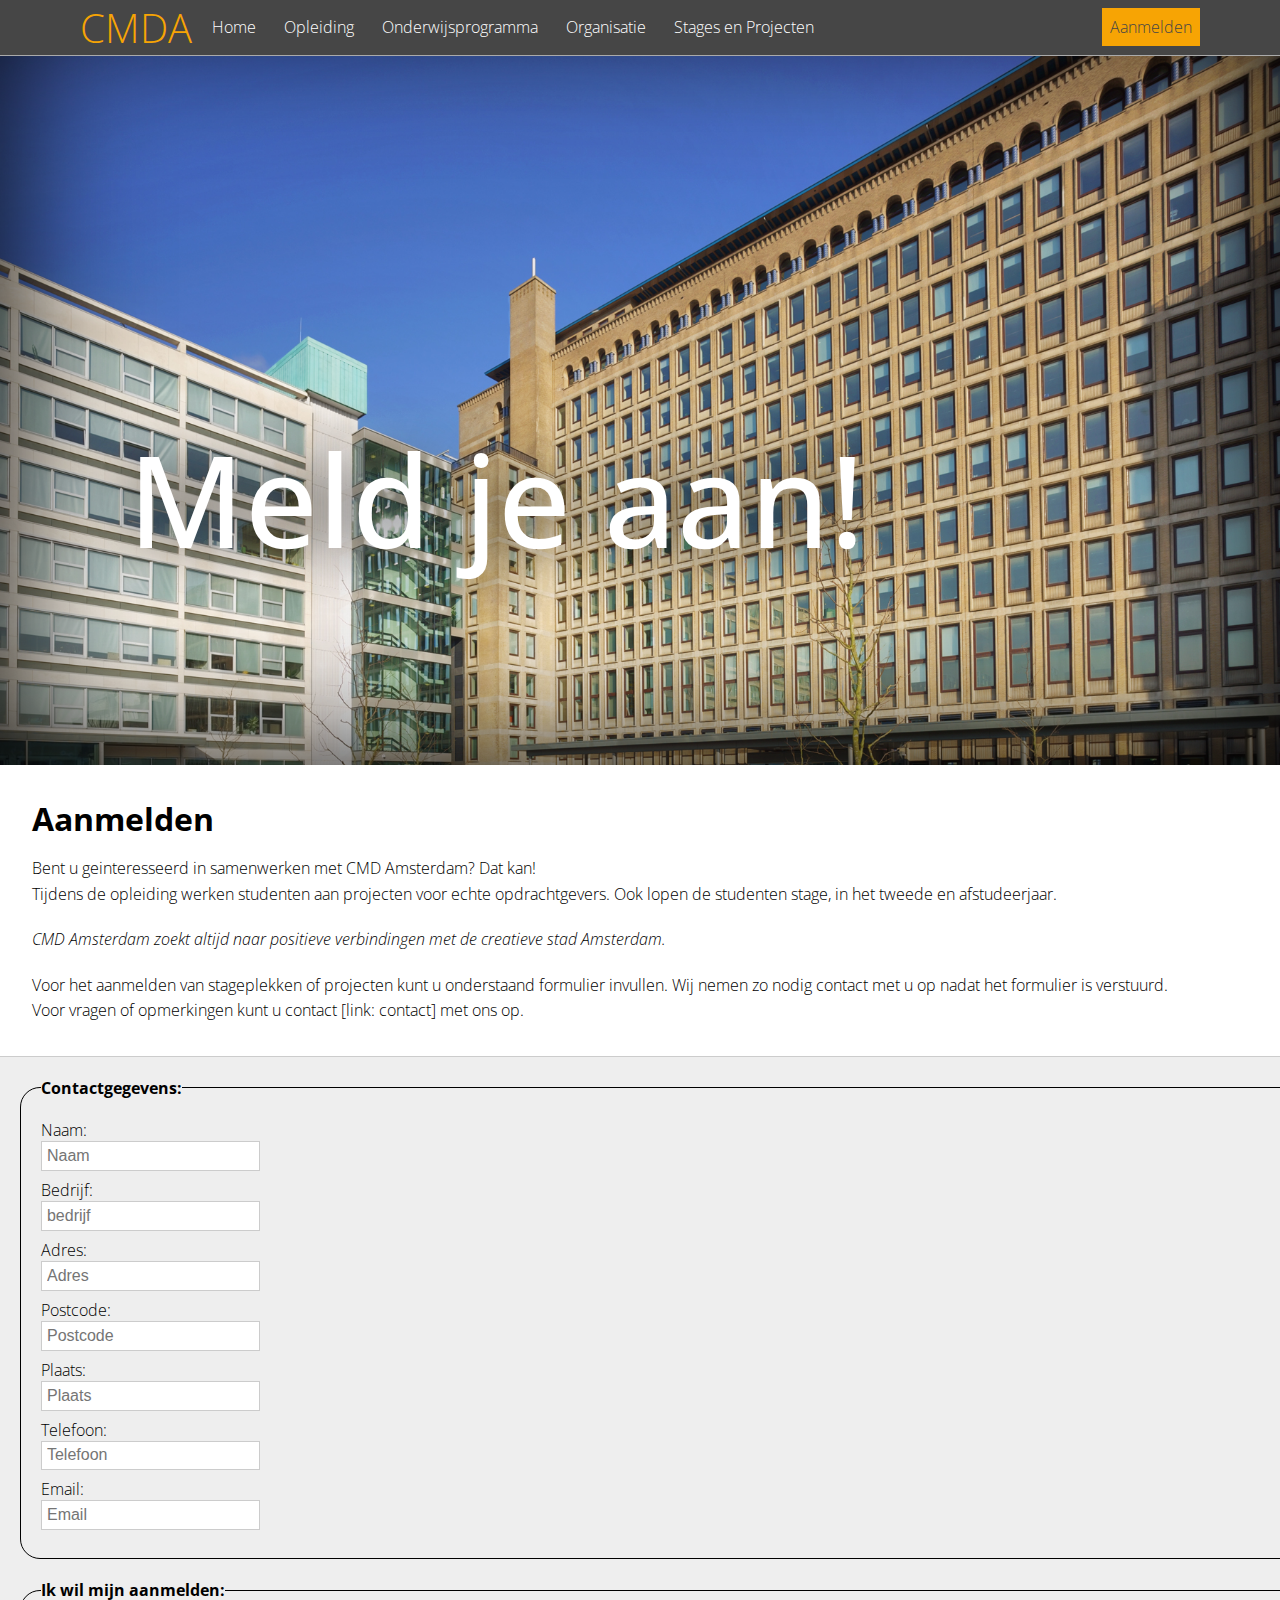
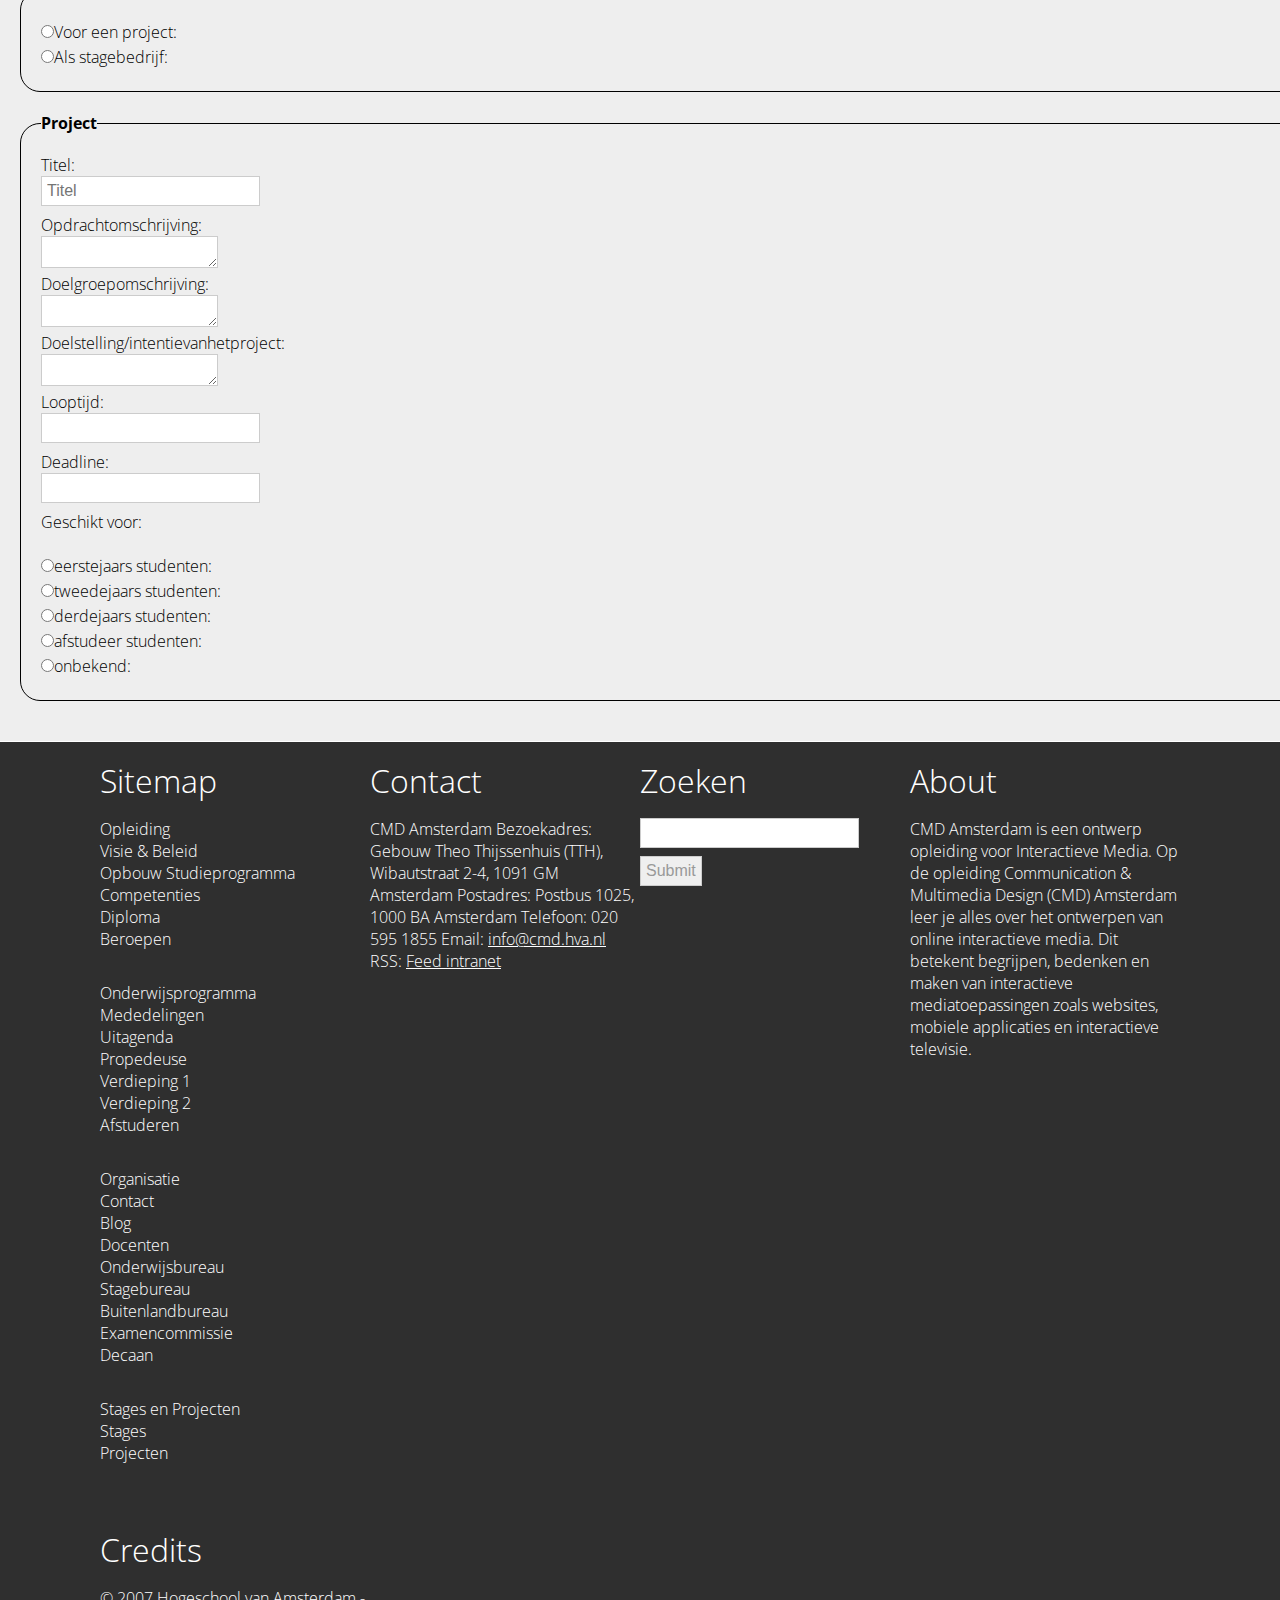
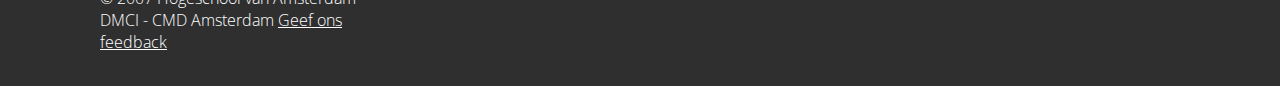
<file: eindopdracht/form.html>
<!doctype html>
<html class="no-js">
<head>
	<title>CMD Amsterdam</title>
	<meta charset="utf-8">
	<meta name="description" content="De opleiding Communication & Multimedia Design (CMD) Amsterdam leert studenten alles over het ontwerpen van online interactieve media. Dit betekent het begrijpen, bedenken en maken van interactieve media zoals websites, mobiele applicaties en interactieve televisie. Bij het ontwerpen van interactieve media staat de mens centraal. Niet alleen als eindgebruiker van een toepassing maar ook in de context van zijn leefomgeving. Studenten doen toegepast onderzoek en leren hun ontwerpen te testen op usability, gebruikersbehoefte en meetbare eindresultaten. Ze leren werken in multidisciplinaire projectteams aan opdrachten voor echte projectpartners.">
	<meta name="keywords" content="CMD,Communication,Media,Design,Amsterdam,HvA,Hogeschool">
	<meta name="author" content="Tomas Harkema">
	<meta name="viewport" content="width=device-width, initial-scale=1">
	<link href='http://fonts.googleapis.com/css?family=Open+Sans:400,300,700' rel='stylesheet' type='text/css'>
	<link href="assets/css/style.css" media="all" rel="stylesheet" type="text/css">
</head>
<body>
	<header>
		<nav id="navigation">
			<div class="logo">CMDA</div>
			<div class="pull_right aanmelden">
				<a href="#" class="button">Aanmelden</a>
			</div>
			<div class="pull_right stackbuttonContainer">
				<a href="#navigation" class="stackbutton">—<br>—<br>—</a>
				<a href="#" class="stackbuttonClose">—<br>—<br>—</a>
			</div>
			<ul>
				<li><a href="index.html">Home</a></li>
				<li>Opleiding</li>
				<li>Onderwijsprogramma</li>
				<li>Organisatie</li>
				<li>Stages en Projecten</li>
			</ul>
		</nav>
	</header>
	<section class="jumbo">
		<div class="jumbo_img" style="background-image:url('assets/img/header.jpg');">
			<h1>Meld je aan!</h1>
		</div>
	</section>

	<div class='content'>

		<section class="single">
			<article class="single">
			<h1>Aanmelden</h1>

			<p>Bent u geinteresseerd in samenwerken met CMD Amsterdam? Dat kan!<br>
			Tijdens de opleiding werken studenten aan projecten voor echte opdrachtgevers. Ook lopen de studenten stage, in het tweede en afstudeerjaar.</p>

			<p><em>CMD Amsterdam zoekt altijd naar positieve verbindingen met de creatieve stad Amsterdam.</em></p>

			<p>Voor het aanmelden van stageplekken of projecten kunt u onderstaand formulier invullen. Wij nemen zo nodig contact met u op nadat het formulier is verstuurd.<br>
			Voor vragen of opmerkingen kunt u contact [link: contact] met ons op.</p>

			<!-- BRONNEN:
			http://staffannoteberg.com/html5-pattern.html
			http://www.molenaar-technologies.nl/regex-op-zn-nederlands/
			-->
			</article>
			<form>
				<fieldset>
					<legend>Contactgegevens:</legend>

					<label for="name">Naam</label>
					<input type="text" id="name" placeholder="Naam" required><br>

					<label for="bedrijf">Bedrijf</label>
					<input type="text" id="bedrijf" placeholder="bedrijf" required><br>

					<label for="adres">Adres</label>
					<input type="text" id="adres" placeholder="Adres" required pattern="/^([1-9][e][\s])*([a-zA-Z]+(([\.][\s])|([\s]))?)+[1-9][0-9]*(([-][1-9][0-9]*)|([\s]?[a-zA-Z]+))?$/i" title="dutch address"><br>

					<label for="postcode">Postcode</label>
					<input type="text" id="postcode" placeholder="Postcode" required pattern="/^[1-9][0-9]{3}[\s]?[A-Za-z]{2}$/i" title="dutch postal code"><br>

					<label for="plaats">Plaats</label>
					<input type="text" id="plaats" placeholder="Plaats" required><br>

					<label for="telefoon">Telefoon</label>
					<input type="text" id="telefoon" placeholder="Telefoon" required pattern="(\+?\d[- .]*){7,13}" title="international, national or local phone number"><br>

					<label for="email">Email</label>
					<input type="email" id="email" placeholder="Email" required><br>

				</fieldset>

				<fieldset>

					<legend>Ik wil mijn aanmelden:</legend>

					<input type="radio" name="aanmelden" value="project" id="project"><label for="project">Voor een project</label><br>
					<input type="radio" name="aanmelden" value="stage" id="stage"><label for="stage">Als stagebedrijf</label>

				</fieldset>


				<fieldset>
					<legend>Project</legend>

					<label for="titel">Titel</label>
					<input type="text" name="titel" id="titel" placeholder="Titel"><br>

					<label for="opdrachtomschr">Opdrachtomschrijving</label>
					<textarea name="opdrachtomschr" id="opdrachtomschr"></textarea><br>

					<label for="doelgroepomschr">Doelgroepomschrijving</label>
					<textarea name="doelgroepomschr" id="doelgroepomschr"></textarea><br>

					<label for="doelstelling">Doelstelling/intentievanhetproject</label>
					<textarea name="doelstelling" id="doelstelling"></textarea><br>

					<label for="looptijd">Looptijd</label>
					<input type="text" name="looptijd" id="looptijd"><br>

					<label for="deadline">Deadline</label>
					<input type="text" name="deadline" id="deadline"><br>

					<label>Geschikt voor</label><br>
					<input type="radio" name="geschikt1" id="eerstejaars"><label for="eerstejaars">eerstejaars studenten</label><br>
					<input type="radio" name="geschikt1" id="tweedejaars"><label for="tweedejaars">tweedejaars studenten</label><br>
					<input type="radio" name="geschikt1" id="derdejaars"><label for="derdejaars">derdejaars studenten</label><br>
					<input type="radio" name="geschikt1" id="afstudeer"><label for="afstudeer">afstudeer studenten</label><br>
					<input type="radio" name="geschikt1" id="onbekend"><label for="onbekend">onbekend</label><br>
				</fieldset>

			</form>
		</section>
		</div>
	<footer>
		<div class="container">
			<div class="columns">
				<div class="column">
					<h1>Sitemap</h1>
					<ul>
						<li>Opleiding</li>
						<ul>
							<li>Visie & Beleid</li>
							<li>Opbouw Studieprogramma</li>
							<li>Competenties</li>
							<li>Diploma</li>
							<li>Beroepen</li>
						</ul>
						<li>Onderwijsprogramma</li>
						<ul>
							<li>Mededelingen</li>
							<li>Uitagenda</li>
							<li>Propedeuse</li>
							<li>Verdieping 1</li>
							<li>Verdieping 2</li>
							<li>Afstuderen</li>
						</ul>
						
						<li>Organisatie</li>
						<ul>
							<li>Contact</li>
							<li>Blog</li>
							<li>Docenten</li>
							<li>Onderwijsbureau</li>
							<li>Stagebureau</li>
							<li>Buitenlandbureau</li>
							<li>Examencommissie</li>
							<li>Decaan</li>
						</ul>
						<li>Stages en Projecten</li>
						<ul>
							<li>Stages</li>
							<li>Projecten</li>
						</ul>
					</ul>
				</div>
				<div class="column">
					<h1>Contact</h1>
					CMD Amsterdam
					Bezoekadres: Gebouw Theo Thijssenhuis (TTH), Wibautstraat 2-4, 1091 GM Amsterdam
					Postadres: Postbus 1025, 1000 BA Amsterdam
					Telefoon: 020 595 1855
					Email: <a href="#">info@cmd.hva.nl</a>
					RSS: <a href="#">Feed intranet</a>
				</div>
				<div class="column">
					<h1>Zoeken</h1>
					<form>
						<input type="text">
						<input type="submit">
					</form>
				</div>
				<div class="column">
					<h1>About</h1>
					CMD Amsterdam is een ontwerp opleiding voor Interactieve Media.
					Op de opleiding Communication & Multimedia Design (CMD) Amsterdam leer je alles over het ontwerpen van online interactieve media. Dit betekent begrijpen, bedenken en maken van interactieve mediatoepassingen zoals websites, mobiele applicaties en interactieve televisie.
				</div>
				<div class="column">
					<h1>Credits</h1>
					© 2007 Hogeschool van Amsterdam - DMCI - CMD Amsterdam
					<a href="#">Geef ons feedback</a>
				</div>
			</div>
			</div>
			
		</footer>
		<script src="http://code.jquery.com/jquery-1.11.0.min.js"></script>
			<script src="assets/js/script.js"></script>
	</body>
</html>
</file>
<file: deeltoets2/assets/css/style.css>
*{
	padding:0;
	margin:0;
}
html{
	-webkit-font-smoothing: antialiased;
	font-family: helvetica;
}
a{
	color:black;
	font-weight: bold;
}
body{
	margin-top: 3em;
	margin-bottom: 3em;
	background-image: url('http://20px.com/wp-content/uploads/2013/02/unicorn_pooping_a_rainbow_20px.jpg');
	background-position: center;
	background-size: cover;
	background-attachment: fixed;
}
/* waarom is er geen h*? */
h1, h2, h3, h4, h5{
	text-transform: uppercase;
	text-shadow:0 0 .1em black;
	font-weight: normal;
}
p{
	line-height: 2;
}

p em{
	border-left:0.18em solid #ccc;
	padding-left:1.6em;
}

article p:first-child{
	font-weight: bold;
}
section > h1{
	font-size:45pt;
}
section h1:first-child:after{
	display: block;
	content:"~~~~~~~~~~~~~~~~~~~~~~~~";
}
section{
	width: 960px;
	margin:0px auto;
	background-color: rgba(255,255,255,0.8);
	border-radius: 60px / 30px;
	padding:20px;
	box-shadow: 0px 0px 20px 0px black;
	-ms-transform:rotate(-4deg);
	-webkit-transform:rotate(-4deg);
	transform:rotate(-4deg);
}


p + p{
	margin-top: 1.25em;
}

p + h3, p + h2{
	margin-top:1.25em;
}

ol{
	border-left:.18em solid #ccc;
}
ol > li{
	margin-left: 2.5em;
}
img{
	width: 100%;
}
video{
	width: 100%;
	margin-bottom: 3.125em;
	margin-top: 3.125em;
}
video:hover{
	-ms-transform:rotate(4deg);
	-webkit-transform:rotate(4deg);
	transform:rotate(4deg);
}
form{
	margin:1.25em;
}
form fieldset{
	border:.06em solid black;
	border-radius: 1.25em;
	padding:1.25em;
	margin-bottom: 1.25em;
}

form input{
	color:#999;
	font-size: 10pt;
	padding: 0.31em;
	border-radius: 1.6pt;
	border:0.625em solid black;
	-webkit-transition:all 1s;
	-moz-transition:all 1s;
	-o-transition:all 1s;
	transition:all 1s;
}

form label{
	display: block;
}
form label:after{
	content:":";
}
form fieldset:active input{
	background-color: black;
}
form input:focus{
	color:#000;
	font-size: 20pt;
}
form textarea{
	border-radius: 1.6em;
	border:0.625em solid black;
}

input[type="radio"] + label{
	display: inline;
}

@keyframes mymove{
	0% {right:0%;}
	50% {right:calc(100% - 216px);}
	100% {right:0%;}
}

@-webkit-keyframes mymove {
	0% {right:0%;}
	50% {right:calc(100% - 216px)}
	100% {right:0%;}
}

@-webkit-keyframes sizing {
	0% {width: 150px;}
	50% {width: 200px;}
	100% {width: 150px;}
}

.cloud{
	position: fixed;
	top:0px;
	right:0px;
	width: auto;
	-webkit-animation: mymove 25s, sizing 6s;
	animation: mymove 25s, sizing 6s;
	-webkit-animation-iteration-count: infinite;
	animation-iteration-count: infinite;
	z-index: -1;
}
.cloud:nth-child(1n){
	top:0%;
	-webkit-animation-delay: 2s;
	animation-delay: 2s;
}
.cloud:nth-child(2n){
	top:20%;
	-webkit-animation-delay: 4s;
	animation-delay: 4s;
}
.cloud:nth-child(3n){
	top:40%;
	-webkit-animation-delay: 6s;
	animation-delay: 6s;
}
.cloud:nth-child(4n){
	top:60%;
	-webkit-animation-delay: 8s;
	animation-delay: 8s;
}
.cloud:nth-child(5n){
	top:80%;
	-webkit-animation-delay: 10s;
	animation-delay: 10s;
}
.cloud:nth-child(6n){
	top:100%;
	-webkit-animation-delay: 12s;
	animation-delay: 12s;
}
</file>
<file: eindopdracht/assets/css/style.css>
* {
    margin: 0; 
    padding: 0;
     
}

article, aside, details, figcaption, figure, footer, header, hgroup, menu, nav, section {
    display: block;
}

html{
	font-family: "Open Sans";
	font-weight: 200;
	background-color: white;
}

a{
	color:black;
	text-decoration: underline;
}
footer a{
	color:white;
	text-decoration: underline;
}
h1{
	margin-bottom: 0.5em;
}

p{
	line-height: 1.6;
}

p + p{
	margin-top: 1.25em;
}

p + h3, p + h2{
	margin-top:1.25em;
}
.video + h3{
	margin-top:1.25em;
}
ol{
	border-left:.18em solid #ccc;
}
ol > li{
	margin-left: 2.5em;
}

section + h1{
	margin-top: 2.5em;
	border-top:#CCC solid 0.05em;
	padding-top:0.5em;
}

h1 + section{
	margin-top: 2em;
}

aside section + section{
	margin-top: 2em;
}

body>header{
	width: 100%;
	position: fixed;
	top:0;
	left:0;
	border-bottom:.1em solid #AAA;
	z-index: 100;
}
body>header:hover{
	background-color: rgb(70,70,70) !important;
}
body>header .logo{
	float:left;
	color:#f7a404;
	font-weight: 100;
	font-size: 2.5em;
	margin-right: .5em;
}
.pull_right{
	float: right;
}
body>header nav{
	margin-left:5em;
	margin-right:5em;

}
body>header nav ul{
	list-style: none;
}
body>header nav ul>li{
	display: inline-block;
	margin-right:1.5em;
	color:white;
	padding-top:1em;
	padding-bottom:1em;
}
body>header nav ul>li:hover{
	padding-bottom:0.8em;
	border-bottom: 0.2em solid white;
}
body>header nav ul>li a{
	color:white;
	text-decoration: none;
}
body>header nav ul>li:hover a{
	color:white;
	text-decoration: none;
}
body>header nav ul>li:last-child{
	margin-right: 0;

}
.stackbuttonContainer{
	margin-top: 0.7em;
}
.stackbuttonContainer a{
	color:white;
	text-decoration: none;
	font-size: 30px;
	line-height: 0.3;
	display: none;
}

.content:after{
	content:" ";
	clear:both;
	width: 100%;
	height: 1px;
	display: block;
}


.content>section{
	float:left;
	width: 78%;
	background-color: white;
}

legend{
	font-weight: bold;
}

article{
	margin:2em;
	-webkit-column-count:3; /* Chrome, Safari, Opera */
	-moz-column-count:3; /* Firefox */
	column-count:3;
}

video{
	width: 100%;
}

img{
	width: 100%;
}

img:hover{
	box-shadow: 0 0 1em 0 black;
}

.jumbo{
	position: relative;
	height: 100%;
}

.jumbo_img{
	position: absolute;
	left:0;
	right:0;
	top:0;
	bottom:0;
	z-index: 0;
	background-position: top center;
	background-size: cover;
	box-shadow: inset 0px 0px 150px 0px black;
	background-attachment: fixed;
	overflow: hidden;
}
.jumbo_img h1{
	color: white;
	margin-left: 1em;
	font-size: 10vw;
	font-weight: 500;
	text-shadow:black 0 0 .5em;
	position: relative;
	bottom: 15%;
	position: absolute;
	width: 100%;
}
.button{
	background-color:#f7a404;
	color:#464646;
	text-decoration: none;
	padding:.5em;
	display: block;
	margin-top: 0.5em;
}

aside{
	float: right;
	width: 20%;
	padding-top: 2em;
	border-left: 0.1em solid #CCC;
	
	background-color: #EEE;
}
aside>h1{
	padding-left:0.5em;
}
aside section{
	padding: 1em;
}
aside section:nth-of-type(odd){
	background-color: #DDD;
	padding-left: 1em;
}

footer{
	background-color: #2f2f2f;
	color:white;
	padding-top: 1em;
}

footer:before{
		content:" ";
	clear:both;
	width: 100%;
	height: 1px;
	display: block;
}

footer ul{
	list-style: none;
}

footer h1{
	font-weight: 100;
}


footer ul{
	padding:inherit;
	margin:inherit;
}



.columns{
	margin: 0px auto;
	width: 1080px;
}
.columns:after{
	content:" ";
	clear:both;
	width: 100%;
	height: 1px;
	display: block;
}
.column{
	float:left;
	width: 25%;
	margin-bottom: 2em;
}

.columns .column:nth-of-type(5n){
	clear:both;
}

input, button{
	padding:0.5em;
}

section>form{
	padding:1.25em;
	background-color: #EEE;
	border-top: 0.1em solid #CCC;
	width: 100%;
}
form fieldset{
	border:.06em solid black;
	border-radius: 1.25em;
	padding:1.25em;
	margin-bottom: 1.25em;
}

form input{
	color:#999;
	font-size: 1em;
	padding: 0.31em;
	border:0.1em solid #CCC;
	-webkit-transition:all 1s;
	-moz-transition:all 1s;
	-o-transition:all 1s;
	transition:all 1s;
	margin-bottom:0.5em;
}

form label{
	display: block;
}
form label:after{
	content:":";
}
form fieldset:active input{
	background-color: black;
}
form input:focus{
	color:#000;
	font-size: 1.5em;
}
form textarea{
	border:0.1em solid #CCC;
}
input + label{
	padding-top:1em;
}
input[type="radio"] + label{
	display: inline;
}

@media (max-width: 1080px) {
	.columns{
		margin: 0px auto;
		width: 960px;
	}
	.columns:after{
		content:" ";
		clear:both;
		width: 100%;
		height: 1px;
		display: block;
	}
	.column{
		float:left;
		width: 25%;
		margin-bottom: 2em;
	}
}

@media (max-width: 1000px) {
	body>header{
		background-color: rgb(70,70,70) !important;
	}
	aside{
		float:none;
		width: 100%;
	}
	aside{
		margin-left: 0;
		padding-left:0;
	}
	aside>section, aside>h1{
		margin:1em;
    }

	.content>section{
		float:none;
		width: 100%;
		background-color: white;
	}
	section{
		opacity: 1 !important;
	}

	body>header nav {
		margin-left: 1em;
		margin-right: 1em;
	}
	body>header .logo{
		float: left;
	}
	body>header nav ul{
		display: none;
	}

	body>header nav .stackbutton{
		display: block;
	}
	body>header nav .stackbuttonClose{
		display: none;
	}

	body>header nav:target .stackbutton{
		display: none;
	}
	body>header nav:target .stackbuttonClose{
		display: block;

	}
	body>header nav ul{
		opacity: 0;
	}
	body>header nav:target ul{
		display: block;
		opacity: 1;
	}

	body>header ul:before{
		content:" ";
		clear:both;
		width: 100%;
		height: 1px;
		display: block;
	}

	body>header nav ul>li{
		display: block;
	}

	.aanmelden{
		display: none;
	}

	video{
		width: 100%;
	}
	img{
		width: 100%;
	}
	article{
		margin:2em;
		-webkit-column-count:2; /* Chrome, Safari, Opera */
		-moz-column-count:2; /* Firefox */
		column-count:2;
	}
}

@media (max-width: 960px) {
	.columns{
		margin: 0px auto;
		width: 600px;
	}
	.columns:after{
		content:" ";
		clear:both;
		width: 100%;
		height: 1px;
		display: block;
	}
	.column{
		float:left;
		width: 50%;
		margin-bottom: 2em;
	}
}

@media (max-width: 600px) {
	footer .container{
		margin-left: 2em;
		margin-right: 2em;
	}
	.columns{
		
		width: 100%;
	}
	.columns:after{
		content:" ";
		clear:both;
		width: 100%;
		height: 1px;
		display: block;
	}
	.column{
		width: 100%;
		margin-bottom: 2em;
	}
	.jumbo_img{
		position: absolute;
		left:0;
		right:0;
		top:0;
		bottom:0;
		z-index: 0;
		background-position: center center;
		background-size: cover;
		_background-attachment: fixed;
	}
	article{
		margin:2em;
		-webkit-column-count:1; /* Chrome, Safari, Opera */
		-moz-column-count:1; /* Firefox */
		column-count:1;
	}
}

@media print{

	nav, .jumbo, video, aside, footer{
		display: none;
	}
	img{
		float:right;
		width: 16em;
		margin-right: 1em;
	}
}

article.single{
	-webkit-column-count:1!important; /* Chrome, Safari, Opera */
		-moz-column-count:1!important; /* Firefox */
		column-count:1!important;
}
section.single{
	width: 100%;
}

.no-js body>header{
	background-color: rgb(70,70,70) !important;
}

.no-js .jumbo{
	height:85vh;
}
</file>
